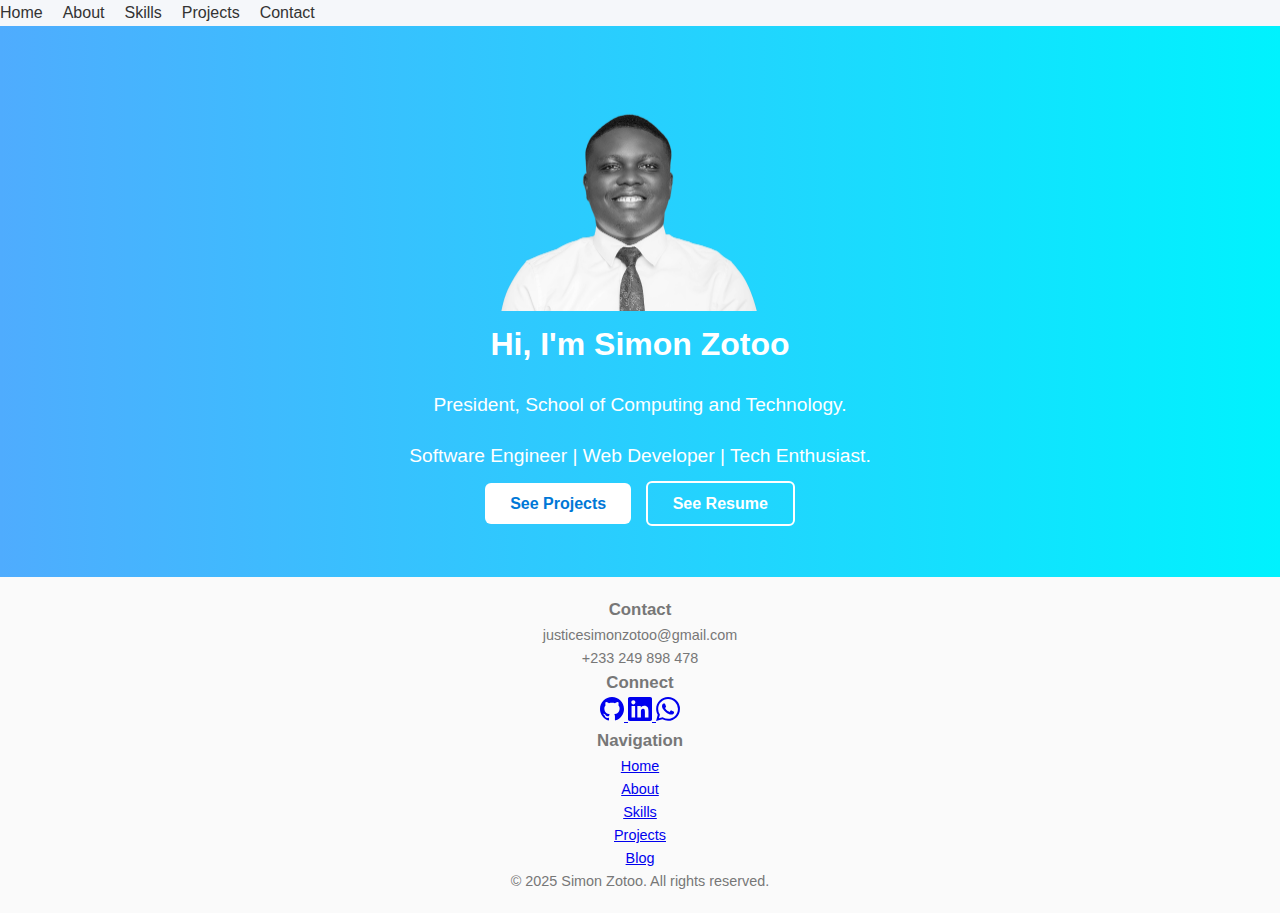
<file: index.html>
<!DOCTYPE html>
<html lang="en">
<head><!DOCTYPE html>
<html lang="en">
<head>
  <meta charset="UTF-8" />
  <meta name="viewport" content="width=device-width, initial-scale=1.0" />

  <!-- SEO TITLE -->
  <title>Justice Simon Zotoo | Software Engineer & Web Developer</title>

  <!-- SEO DESCRIPTION -->
  <meta
    name="description"
    content="Official portfolio of Justice Simon Zotoo — Software Engineer, Web Developer, and SCOTSA President. Explore projects, skills, experience, and contact information."
  />

  <!-- SEO KEYWORDS -->
  <meta
    name="keywords"
    content="Justice Simon Zotoo, Simon Zotoo, Justice Zotoo, Jaykeys, Ghana developer, SCOTSA, Software Engineer Ghana, Web Developer Ghana, Portfolio, WIUC"
  />

  <!-- AUTHOR -->
  <meta name="author" content="Justice Simon Zotoo" />

  <!-- OPEN GRAPH (For Facebook, LinkedIn, WhatsApp Preview) -->
  <meta property="og:title" content="Justice Simon Zotoo | Software Engineer & Web Developer" />
  <meta property="og:description" content="Explore my portfolio, projects, and tech journey." />
  <meta property="og:image" content="https://justicesimonzotoo.com/assets/images/Image_BW.png" />
  <meta property="og:url" content="https://justicesimonzotoo.com" />
  <meta property="og:type" content="website" />

  <!-- TWITTER CARD -->
  <meta name="twitter:card" content="summary_large_image" />
  <meta name="twitter:title" content="Justice Simon Zotoo | Software Engineer & Web Developer" />
  <meta name="twitter:description" content="Explore my portfolio, projects, and tech journey." />
  <meta name="twitter:image" content="https://justicesimonzotoo.com/assets/images/Image_BW.png" />

  <!-- FONTS & STYLES -->
  <link rel="preconnect" href="https://fonts.googleapis.com">
  <link rel="preconnect" href="https://fonts.gstatic.com" crossorigin>
  <link href="https://fonts.googleapis.com/css2?family=Rubik:wght@400;500;600&display=swap" rel="stylesheet">
  <link rel="stylesheet" href="style.css" />
</head>

</head>
<body>

<nav>
  <div class="nav-toggle">
    <span></span>
    <span></span>
    <span></span>
  </div>
  <ul class="nav-menu">
    <li><a href="index.html">Home</a></li>
    <li><a href="about.html">About</a></li>
    <li><a href="skills.html">Skills</a></li>
    <li><a href="projects.html">Projects</a></li>
    <li><a href="contact.html">Contact</a></li>
    
  </ul>
</nav>

<main>
  <section class="hero">
    <div class="hero-left">
      <img src="assets/images/Image_BW.png" alt="Simon Zotoo">
    </div>
    <div class="hero-right">
      <h1>Hi, I'm Simon Zotoo</h1>      <p>
      <p> President, School of Computing and Technology.</p>
      <p>Software Engineer | Web Developer | Tech Enthusiast.</p>

      </p>
      <a href="projects.html" class="btn">See Projects</a>
      <a href="assets/Simon_Zotoo_Resume.pdf" class="btn alt" target="_blank">See Resume</a>
    </div>
  </section>
</main>

<footer>
  <div class="footer-content">
    <div class="footer-section">
      <h3>Contact</h3>
      <p>justicesimonzotoo@gmail.com</p>
      <p>+233 249 898 478</p>
    </div>
    <div class="footer-section">
      <h3>Connect</h3>
      <div class="social-links">
        <a href="https://github.com/Simonzotoo" target="_blank" aria-label="GitHub">
          <svg width="24" height="24" viewBox="0 0 24 24" fill="currentColor"><path d="M12 0C5.37 0 0 5.37 0 12c0 5.3 3.438 9.8 8.205 11.385.6.113.82-.258.82-.577 0-.285-.01-1.04-.015-2.04-3.338.724-4.042-1.61-4.042-1.61-.546-1.385-1.335-1.755-1.335-1.755-1.087-.744.084-.729.084-.729 1.205.084 1.838 1.236 1.838 1.236 1.07 1.835 2.809 1.305 3.495.998.108-.776.417-1.305.76-1.605-2.665-.3-5.466-1.332-5.466-5.93 0-1.31.465-2.38 1.235-3.22-.135-.303-.54-1.523.105-3.176 0 0 1.005-.322 3.3 1.23.96-.267 1.98-.399 3-.405 1.02.006 2.04.138 3 .405 2.28-1.552 3.285-1.23 3.285-1.23.645 1.653.24 2.873.12 3.176.765.84 1.23 1.91 1.23 3.22 0 4.61-2.805 5.625-5.475 5.92.42.36.81 1.096.81 2.22 0 1.605-.015 2.896-.015 3.286 0 .315.21.69.825.57C20.565 21.795 24 17.295 24 12c0-6.63-5.37-12-12-12"/></svg>
        </a>
        <a href="https://linkedin.com/in/simon-zotoo-45547a29a" target="_blank" aria-label="LinkedIn">
          <svg width="24" height="24" viewBox="0 0 24 24" fill="currentColor"><path d="M20.447 20.452h-3.554v-5.569c0-1.328-.027-3.037-1.852-3.037-1.853 0-2.136 1.445-2.136 2.939v5.667H9.351V9h3.414v1.561h.046c.477-.9 1.637-1.85 3.37-1.85 3.601 0 4.267 2.37 4.267 5.455v6.286zM5.337 7.433c-1.144 0-2.063-.926-2.063-2.065 0-1.138.92-2.063 2.063-2.063 1.14 0 2.064.925 2.064 2.063 0 1.139-.925 2.065-2.064 2.065zm1.782 13.019H3.555V9h3.564v11.452zM22.225 0H1.771C.792 0 0 .774 0 1.729v20.542C0 23.227.792 24 1.771 24h20.451C23.2 24 24 23.227 24 22.271V1.729C24 .774 23.2 0 22.222 0h.003z"/></svg>
        </a>
        <a href="https://wa.me/233249898478" target="_blank" aria-label="WhatsApp">
          <svg width="24" height="24" viewBox="0 0 24 24" fill="currentColor"><path d="M17.472 14.382c-.297-.149-1.758-.867-2.03-.967-.273-.099-.471-.148-.67.15-.197.297-.767.966-.94 1.164-.173.199-.347.223-.644.075-.297-.15-1.255-.463-2.39-1.475-.883-.788-1.48-1.761-1.653-2.059-.173-.297-.018-.458.13-.606.134-.133.298-.347.446-.52.149-.174.198-.298.298-.497.099-.198.05-.371-.025-.52-.075-.149-.669-1.612-.916-2.207-.242-.579-.487-.5-.669-.51-.173-.008-.371-.01-.57-.01-.198 0-.52.074-.792.372-.272.297-1.04 1.016-1.04 2.479 0 1.462 1.065 2.875 1.213 3.074.149.198 2.096 3.2 5.077 4.487.709.306 1.262.489 1.694.625.712.227 1.36.195 1.871.118.571-.085 1.758-.719 2.006-1.413.248-.694.248-1.289.173-1.413-.074-.124-.272-.198-.57-.347m-5.421 7.403h-.004a9.87 9.87 0 01-5.031-1.378l-.361-.214-3.741.982.998-3.648-.235-.374a9.86 9.86 0 01-1.51-5.26c.001-5.45 4.436-9.884 9.888-9.884 2.64 0 5.122 1.03 6.988 2.898a9.825 9.825 0 012.893 6.994c-.003 5.45-4.437 9.884-9.885 9.884m8.413-18.297A11.815 11.815 0 0012.05 0C5.495 0 .16 5.335.157 11.892c0 2.096.547 4.142 1.588 5.945L.057 24l6.305-1.654a11.882 11.882 0 005.683 1.448h.005c6.554 0 11.89-5.335 11.893-11.893a11.821 11.821 0 00-3.48-8.413z"/></svg>
        </a>
      </div>
    </div>
    <div class="footer-section">
      <h3>Navigation</h3>
      <ul class="footer-nav">
        <li><a href="index.html">Home</a></li>
        <li><a href="about.html">About</a></li>
        <li><a href="skills.html">Skills</a></li>
        <li><a href="projects.html">Projects</a></li>
        <li><a href="blog.html">Blog</a></li>
      </ul>
    </div>
  </div>
  <div class="copyright">
    <p>&copy; 2025 Simon Zotoo. All rights reserved.</p>
  </div>
</footer>
<script src="script.js"></script>
</body>
</html>
</file>
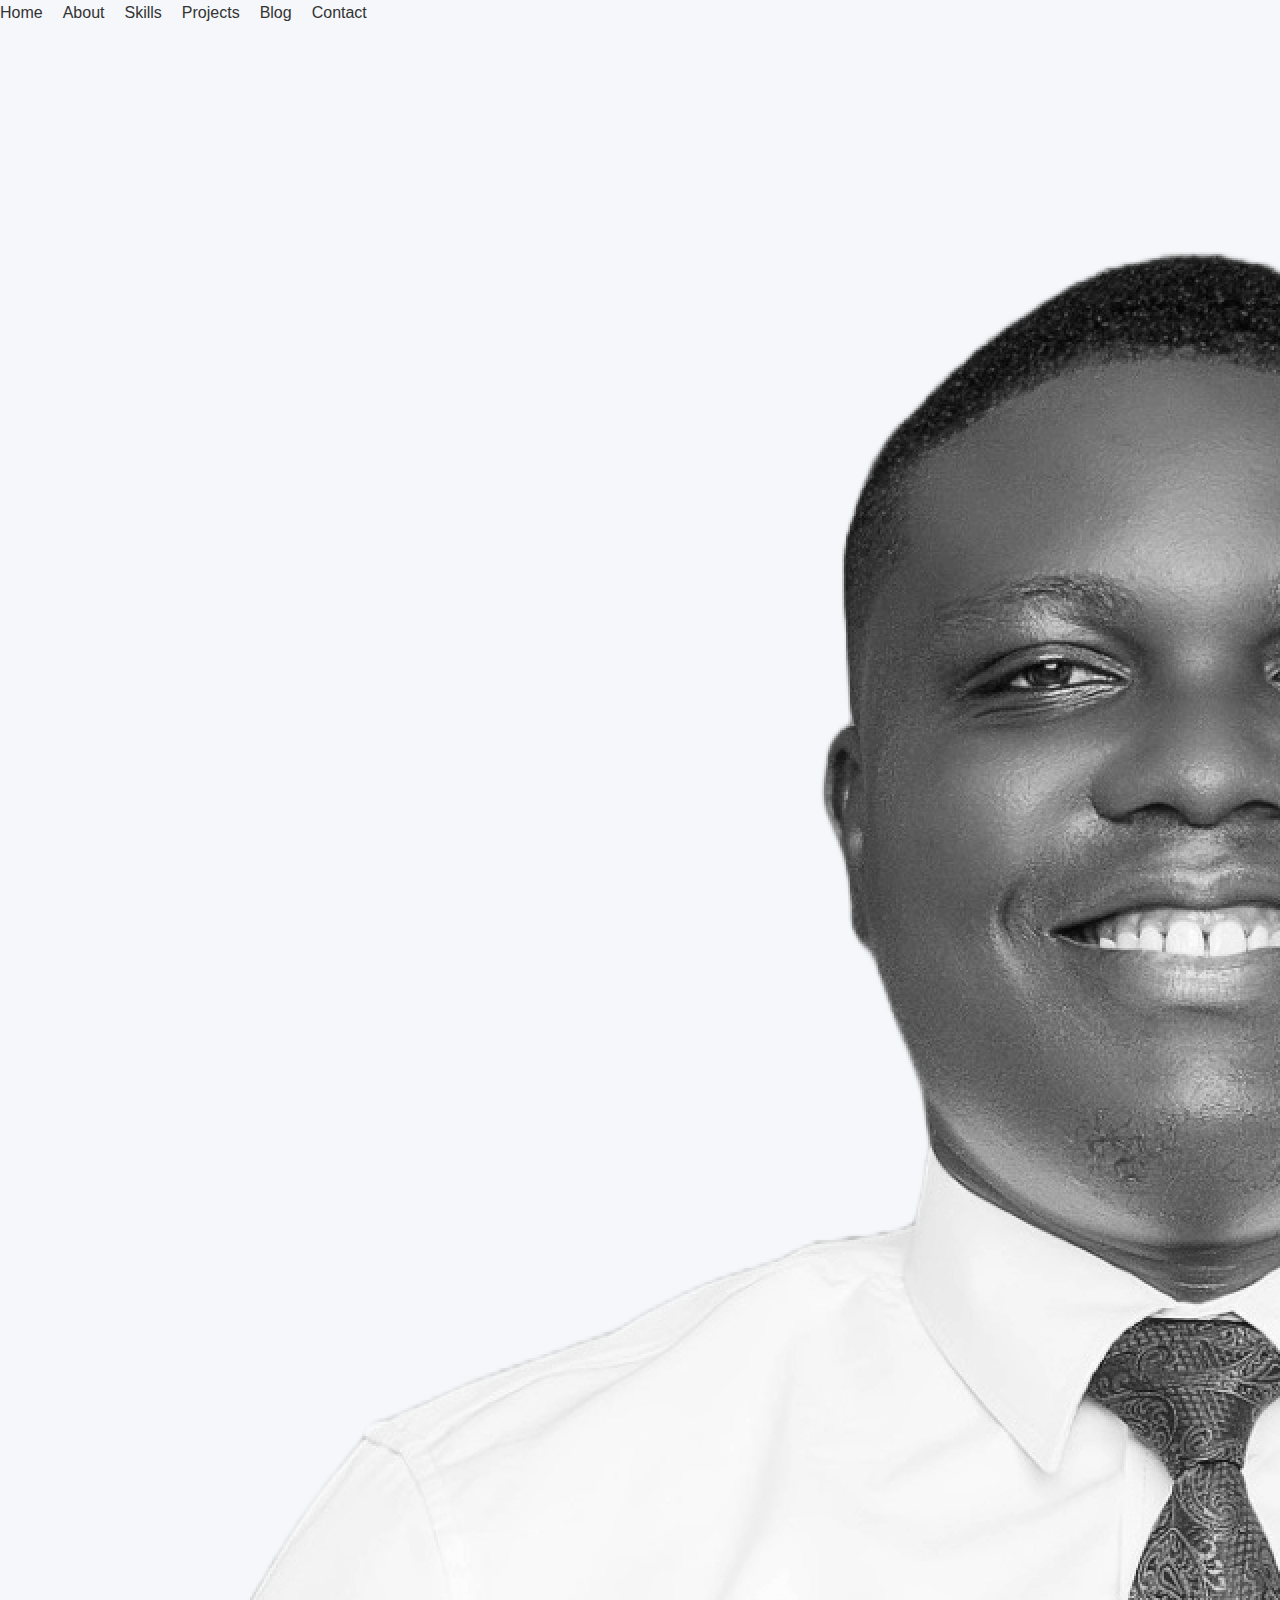
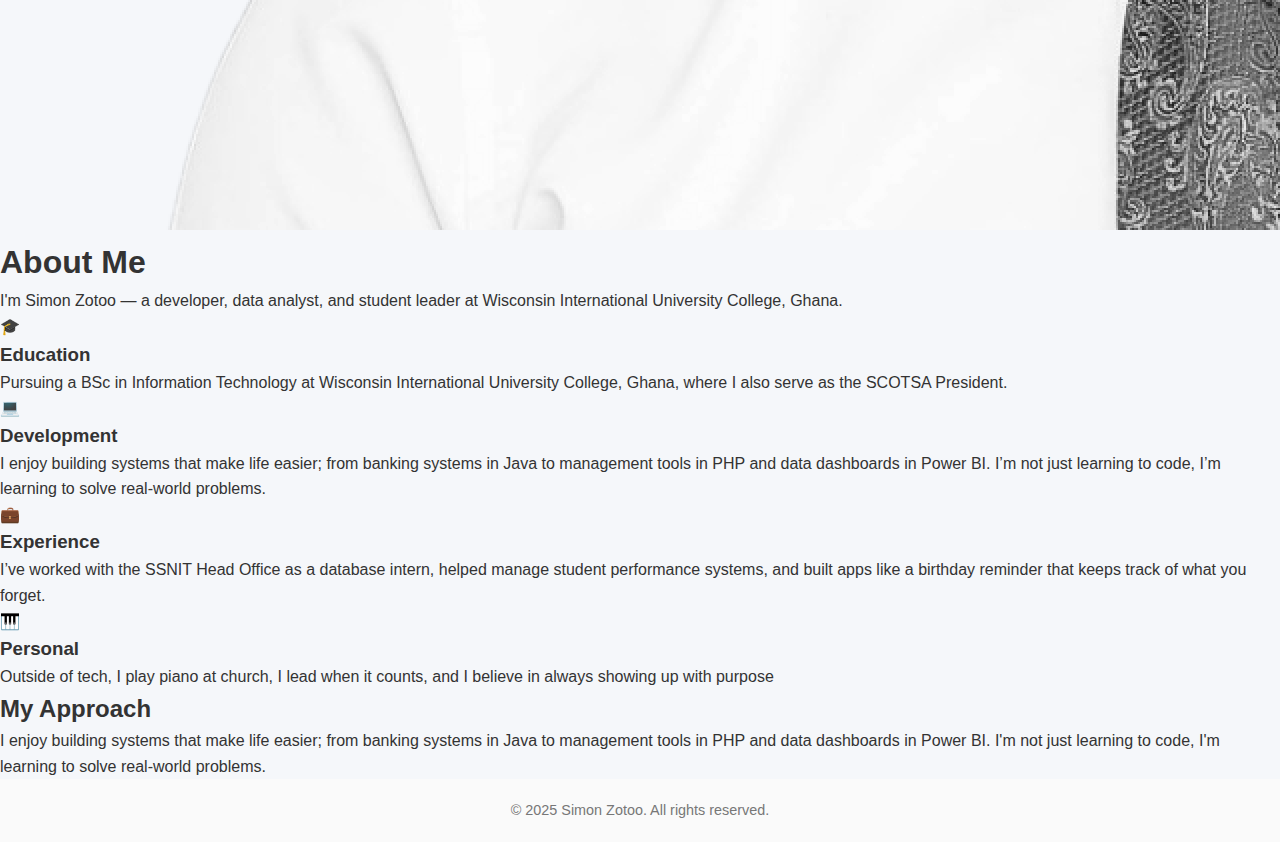
<file: about.html>
<!DOCTYPE html>
<html lang="en">
<head>
  <meta charset="UTF-8" />
  <meta name="viewport" content="width=device-width, initial-scale=1.0" />  
  <title>About</title>
  <link rel="preconnect" href="https://fonts.googleapis.com">
  <link rel="preconnect" href="https://fonts.gstatic.com" crossorigin>
  <link href="https://fonts.googleapis.com/css2?family=Rubik:wght@400;500;600&display=swap" rel="stylesheet">
  <link rel="stylesheet" href="style.css" />
</head>
<body>

<nav>
  <div class="nav-toggle">
    <span></span>
    <span></span>
    <span></span>
  </div>
  <ul class="nav-menu">
    <li><a href="index.html">Home</a></li>
    <li><a href="about.html">About</a></li>
    <li><a href="skills.html">Skills</a></li>
    <li><a href="projects.html">Projects</a></li>
    <li><a href="blog.html">Blog</a></li>
    <li><a href="contact.html">Contact</a></li>
  </ul>
</nav>

<main class="about-main">
    <div class="about-container">
      <div class="about-hero">
        <div class="about-image-wrapper">
          <img src="assets/images/Image_BW.png" alt="Simon Zotoo">
        </div>
        <div class="about-intro">
          <h1>About Me</h1>
          <p class="lead-text">I'm Simon Zotoo — a developer, data analyst, and student leader at Wisconsin International University College, Ghana.</p>
        </div>
      </div>

      <div class="info-cards">
        <div class="info-card education">
          <div class="card-icon">🎓</div>
          <h3>Education</h3>
          <p>Pursuing a BSc in Information Technology at Wisconsin International University College, Ghana, where I also serve as the SCOTSA President.</p>
        </div>

        <div class="info-card development">
          <div class="card-icon">💻</div>
          <h3>Development</h3>
          <p>I enjoy building systems that make life easier; from banking systems in Java to management tools in PHP and data dashboards in Power BI. I’m not just learning to code, I’m learning to solve real-world problems.</p>
        </div>

        <div class="info-card experience">
          <div class="card-icon">💼</div>
          <h3>Experience</h3>
          <p>I’ve worked with the SSNIT Head Office as a database intern, helped manage student performance systems, and built apps like a birthday reminder that keeps track of what you forget.</p>
        </div>

        <div class="info-card personal">
          <div class="card-icon">🎹</div>
          <h3>Personal</h3>
          <p>Outside of tech, I play piano at church, I lead when it counts, and I believe in always showing up with purpose</p>
        </div>
      </div>

      <div class="about-details">
        <div class="detail-section">
          <h2>My Approach</h2>
          <p>I enjoy building systems that make life easier; from banking systems in Java to management tools in PHP and data dashboards in Power BI. I'm not just learning to code, I'm learning to solve real-world problems.</p>
        </div>
      </div>
    </div>
  </main>

<footer>
  <p>&copy; 2025 Simon Zotoo. All rights reserved.</p>
</footer>

  <script defer>
document.addEventListener('DOMContentLoaded', function() {
  const navToggle = document.querySelector('.nav-toggle');
  const navMenu = document.querySelector('.nav-menu');

  function toggleMenu() {
    navToggle.classList.toggle('active');
    navMenu.classList.toggle('active');
  }

  navToggle.addEventListener('click', toggleMenu);

  // Close menu when clicking a link
  document.querySelectorAll('.nav-menu a').forEach(link => {
    link.addEventListener('click', toggleMenu);
  });

  // Close when clicking outside
  document.addEventListener('click', function(e) {
    if (!navToggle.contains(e.target) && !navMenu.contains(e.target)) {
      navToggle.classList.remove('active');
      navMenu.classList.remove('active');
    }
  });

  // Close when pressing Escape
  document.addEventListener('keydown', function(e) {
    if (e.key === 'Escape') {
      navToggle.classList.remove('active');
      navMenu.classList.remove('active');
    }
  });
});
</script>

</body>
</html>
</file>
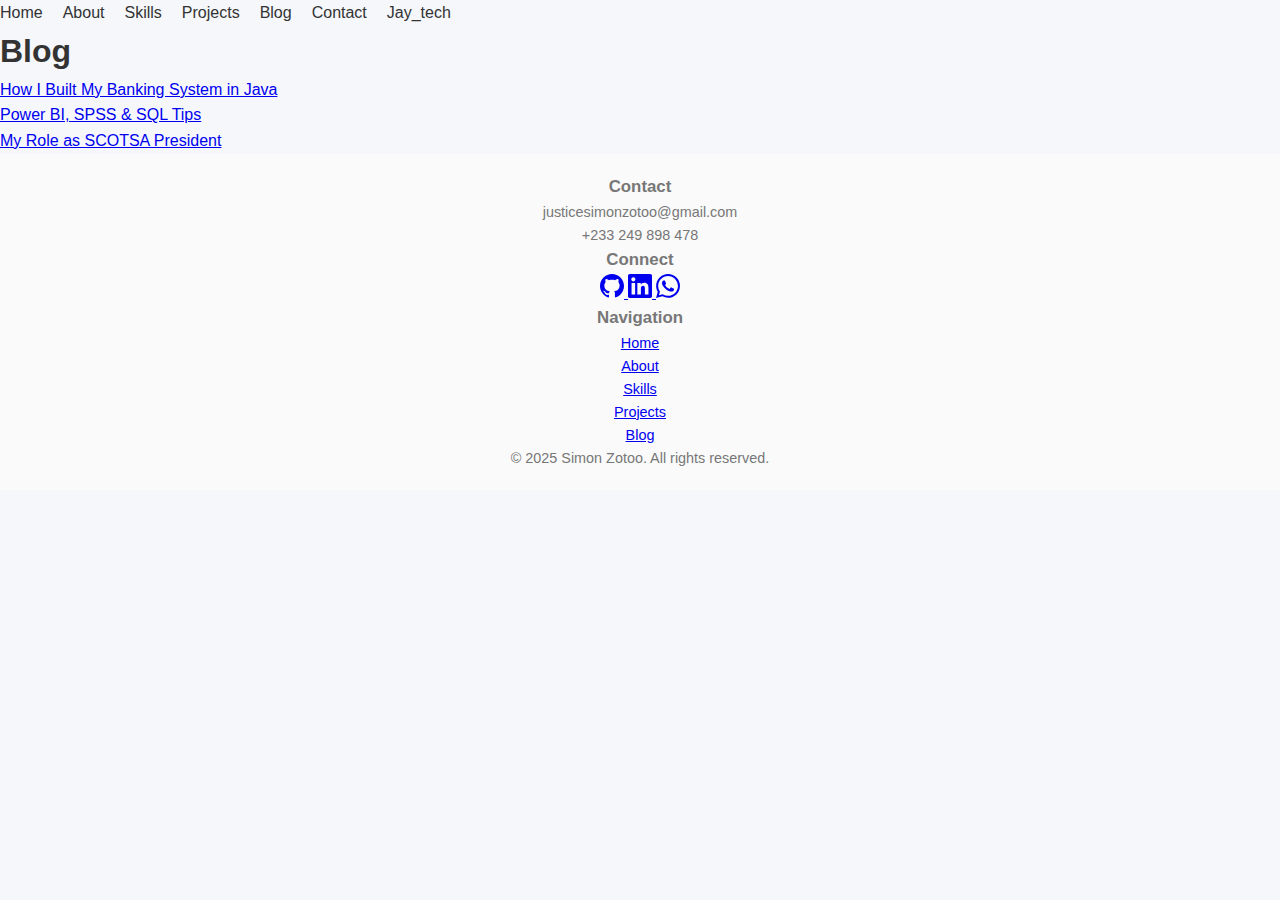
<file: blog.html>
<!DOCTYPE html>
<html lang="en">
<head>
  <meta charset="UTF-8" />
  <meta name="viewport" content="width=device-width, initial-scale=1.0" />
  <title>Blog</title>
  <link rel="preconnect" href="https://fonts.googleapis.com">
  <link rel="preconnect" href="https://fonts.gstatic.com" crossorigin>
  <link href="https://fonts.googleapis.com/css2?family=Rubik:wght@400;500;600&display=swap" rel="stylesheet">
  <link rel="stylesheet" href="style.css" />
</head>
<body>
  
<nav>
  <div class="nav-toggle">
    <span></span>
    <span></span>
    <span></span>
  </div>
  <ul class="nav-menu">
    <li><a href="index.html">Home</a></li>
    <li><a href="about.html">About</a></li>
    <li><a href="skills.html">Skills</a></li>
    <li><a href="projects.html">Projects</a></li>
    <li><a href="blog.html">Blog</a></li>
    <li><a href="contact.html">Contact</a></li>
    <li><a href="jaytech.html">Jay_tech</a></li>
  </ul>
</nav>

  <main>
    <h1>Blog</h1>
    <ul>
      <li><a href="blog/java-banking.html">How I Built My Banking System in Java</a></li>
      <li><a href="blog/data-analytics-powerbi-spss-sql.html">Power BI, SPSS & SQL Tips</a></li>
      <li><a href="blog/scotsa-leadership.html">My Role as SCOTSA President</a></li>
    </ul>
    </main>
  
<footer>
  <div class="footer-content">
    <div class="footer-section">
      <h3>Contact</h3>
      <p>justicesimonzotoo@gmail.com</p>
      <p>+233 249 898 478</p>
    </div>
    <div class="footer-section">
      <h3>Connect</h3>
      <div class="social-links">
        <a href="https://github.com/Simonzotoo" target="_blank" aria-label="GitHub">
          <svg width="24" height="24" viewBox="0 0 24 24" fill="currentColor"><path d="M12 0C5.37 0 0 5.37 0 12c0 5.3 3.438 9.8 8.205 11.385.6.113.82-.258.82-.577 0-.285-.01-1.04-.015-2.04-3.338.724-4.042-1.61-4.042-1.61-.546-1.385-1.335-1.755-1.335-1.755-1.087-.744.084-.729.084-.729 1.205.084 1.838 1.236 1.838 1.236 1.07 1.835 2.809 1.305 3.495.998.108-.776.417-1.305.76-1.605-2.665-.3-5.466-1.332-5.466-5.93 0-1.31.465-2.38 1.235-3.22-.135-.303-.54-1.523.105-3.176 0 0 1.005-.322 3.3 1.23.96-.267 1.98-.399 3-.405 1.02.006 2.04.138 3 .405 2.28-1.552 3.285-1.23 3.285-1.23.645 1.653.24 2.873.12 3.176.765.84 1.23 1.91 1.23 3.22 0 4.61-2.805 5.625-5.475 5.92.42.36.81 1.096.81 2.22 0 1.605-.015 2.896-.015 3.286 0 .315.21.69.825.57C20.565 21.795 24 17.295 24 12c0-6.63-5.37-12-12-12"/></svg>
        </a>
        <a href="https://linkedin.com/in/simon-zotoo-45547a29a" target="_blank" aria-label="LinkedIn">
          <svg width="24" height="24" viewBox="0 0 24 24" fill="currentColor"><path d="M20.447 20.452h-3.554v-5.569c0-1.328-.027-3.037-1.852-3.037-1.853 0-2.136 1.445-2.136 2.939v5.667H9.351V9h3.414v1.561h.046c.477-.9 1.637-1.85 3.37-1.85 3.601 0 4.267 2.37 4.267 5.455v6.286zM5.337 7.433c-1.144 0-2.063-.926-2.063-2.065 0-1.138.92-2.063 2.063-2.063 1.14 0 2.064.925 2.064 2.063 0 1.139-.925 2.065-2.064 2.065zm1.782 13.019H3.555V9h3.564v11.452zM22.225 0H1.771C.792 0 0 .774 0 1.729v20.542C0 23.227.792 24 1.771 24h20.451C23.2 24 24 23.227 24 22.271V1.729C24 .774 23.2 0 22.222 0h.003z"/></svg>
        </a>
        <a href="https://wa.me/233249898478" target="_blank" aria-label="WhatsApp">
          <svg width="24" height="24" viewBox="0 0 24 24" fill="currentColor"><path d="M17.472 14.382c-.297-.149-1.758-.867-2.03-.967-.273-.099-.471-.148-.67.15-.197.297-.767.966-.94 1.164-.173.199-.347.223-.644.075-.297-.15-1.255-.463-2.39-1.475-.883-.788-1.48-1.761-1.653-2.059-.173-.297-.018-.458.13-.606.134-.133.298-.347.446-.52.149-.174.198-.298.298-.497.099-.198.05-.371-.025-.52-.075-.149-.669-1.612-.916-2.207-.242-.579-.487-.5-.669-.51-.173-.008-.371-.01-.57-.01-.198 0-.52.074-.792.372-.272.297-1.04 1.016-1.04 2.479 0 1.462 1.065 2.875 1.213 3.074.149.198 2.096 3.2 5.077 4.487.709.306 1.262.489 1.694.625.712.227 1.36.195 1.871.118.571-.085 1.758-.719 2.006-1.413.248-.694.248-1.289.173-1.413-.074-.124-.272-.198-.57-.347m-5.421 7.403h-.004a9.87 9.87 0 01-5.031-1.378l-.361-.214-3.741.982.998-3.648-.235-.374a9.86 9.86 0 01-1.51-5.26c.001-5.45 4.436-9.884 9.888-9.884 2.64 0 5.122 1.03 6.988 2.898a9.825 9.825 0 012.893 6.994c-.003 5.45-4.437 9.884-9.885 9.884m8.413-18.297A11.815 11.815 0 0012.05 0C5.495 0 .16 5.335.157 11.892c0 2.096.547 4.142 1.588 5.945L.057 24l6.305-1.654a11.882 11.882 0 005.683 1.448h.005c6.554 0 11.89-5.335 11.893-11.893a11.821 11.821 0 00-3.48-8.413z"/></svg>
        </a>
      </div>
    </div>
    <div class="footer-section">
      <h3>Navigation</h3>
      <ul class="footer-nav">
        <li><a href="index.html">Home</a></li>
        <li><a href="about.html">About</a></li>
        <li><a href="skills.html">Skills</a></li>
        <li><a href="projects.html">Projects</a></li>
        <li><a href="blog.html">Blog</a></li>
      </ul>
    </div>
  </div>
  <div class="copyright">
    <p>&copy; 2025 Simon Zotoo. All rights reserved.</p>
  </div>
</footer>
<script src="script.js"></script>
</body>
</html>
</file>
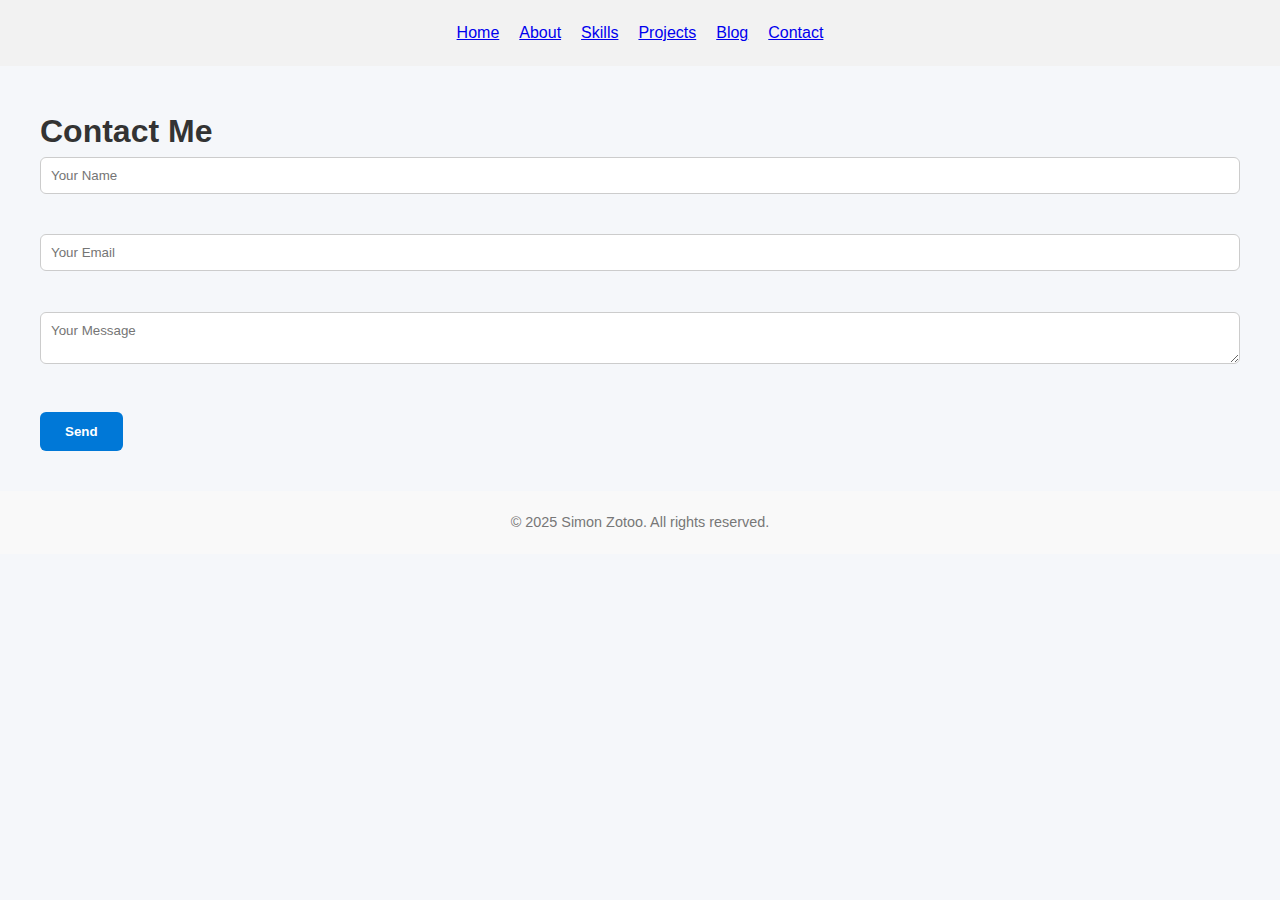
<file: contact.html>
<!DOCTYPE html>
<html lang="en">
<head>
  <meta charset="UTF-8" />
  <meta name="viewport" content="width=device-width, initial-scale=1.0" />
  <title>Contact</title>
  <link rel="stylesheet" href="style.css" />
</head>
<body>
  
<nav style="display:flex; justify-content:center; gap:20px; padding:20px; background:#f2f2f2;">
  <a href="index.html">Home</a>
  <a href="about.html">About</a>
  <a href="skills.html">Skills</a>
  <a href="projects.html">Projects</a>
  <a href="blog.html">Blog</a>
  <a href="contact.html">Contact</a>
</nav>

  <main style="padding: 40px;">
    <h1>Contact Me</h1>
    <form>
      <input type="text" placeholder="Your Name" required><br><br>
      <input type="email" placeholder="Your Email" required><br><br>
      <textarea placeholder="Your Message" required></textarea><br><br>
      <button type="submit">Send</button>
    </form>
    </main>
  
<footer style="text-align:center; padding:20px; background:#f9f9f9; font-size:0.9em;">
  <p>&copy; 2025 Simon Zotoo. All rights reserved.</p>
</footer>

</body>
</html>
</file>
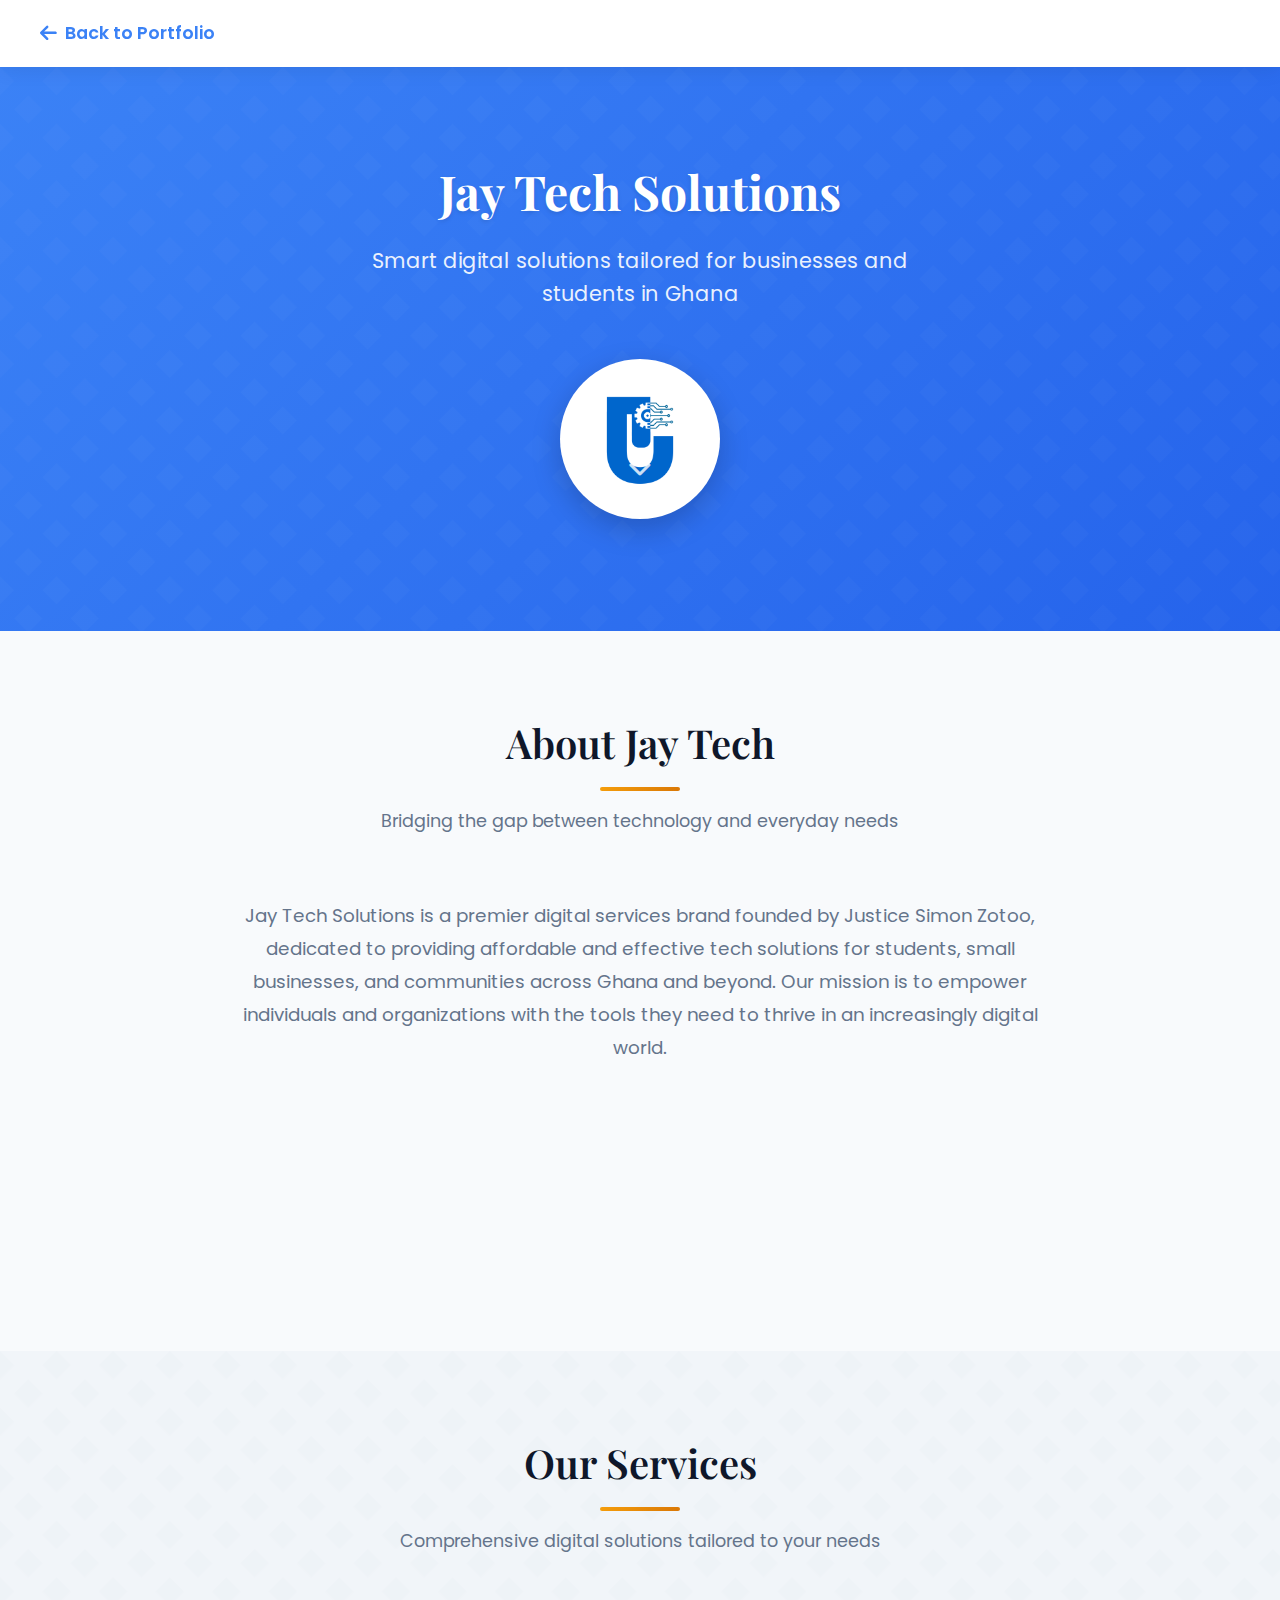
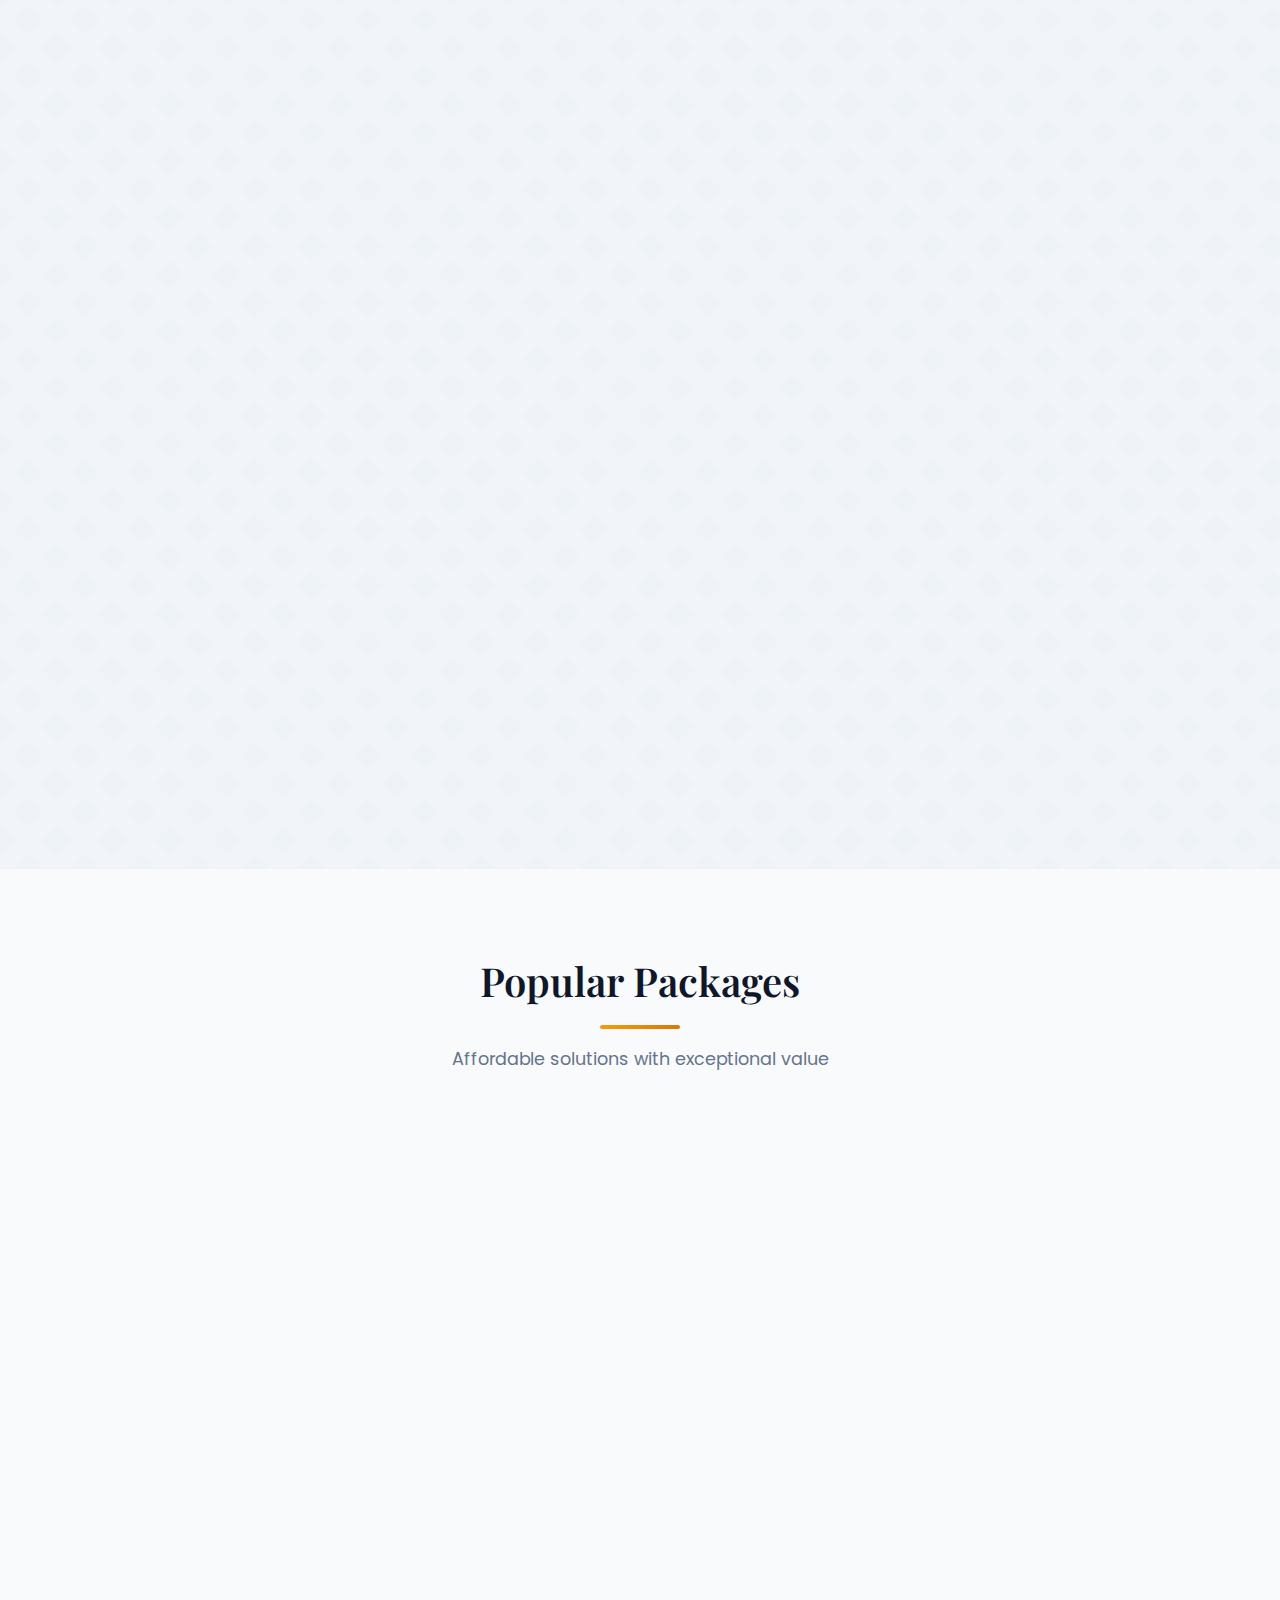
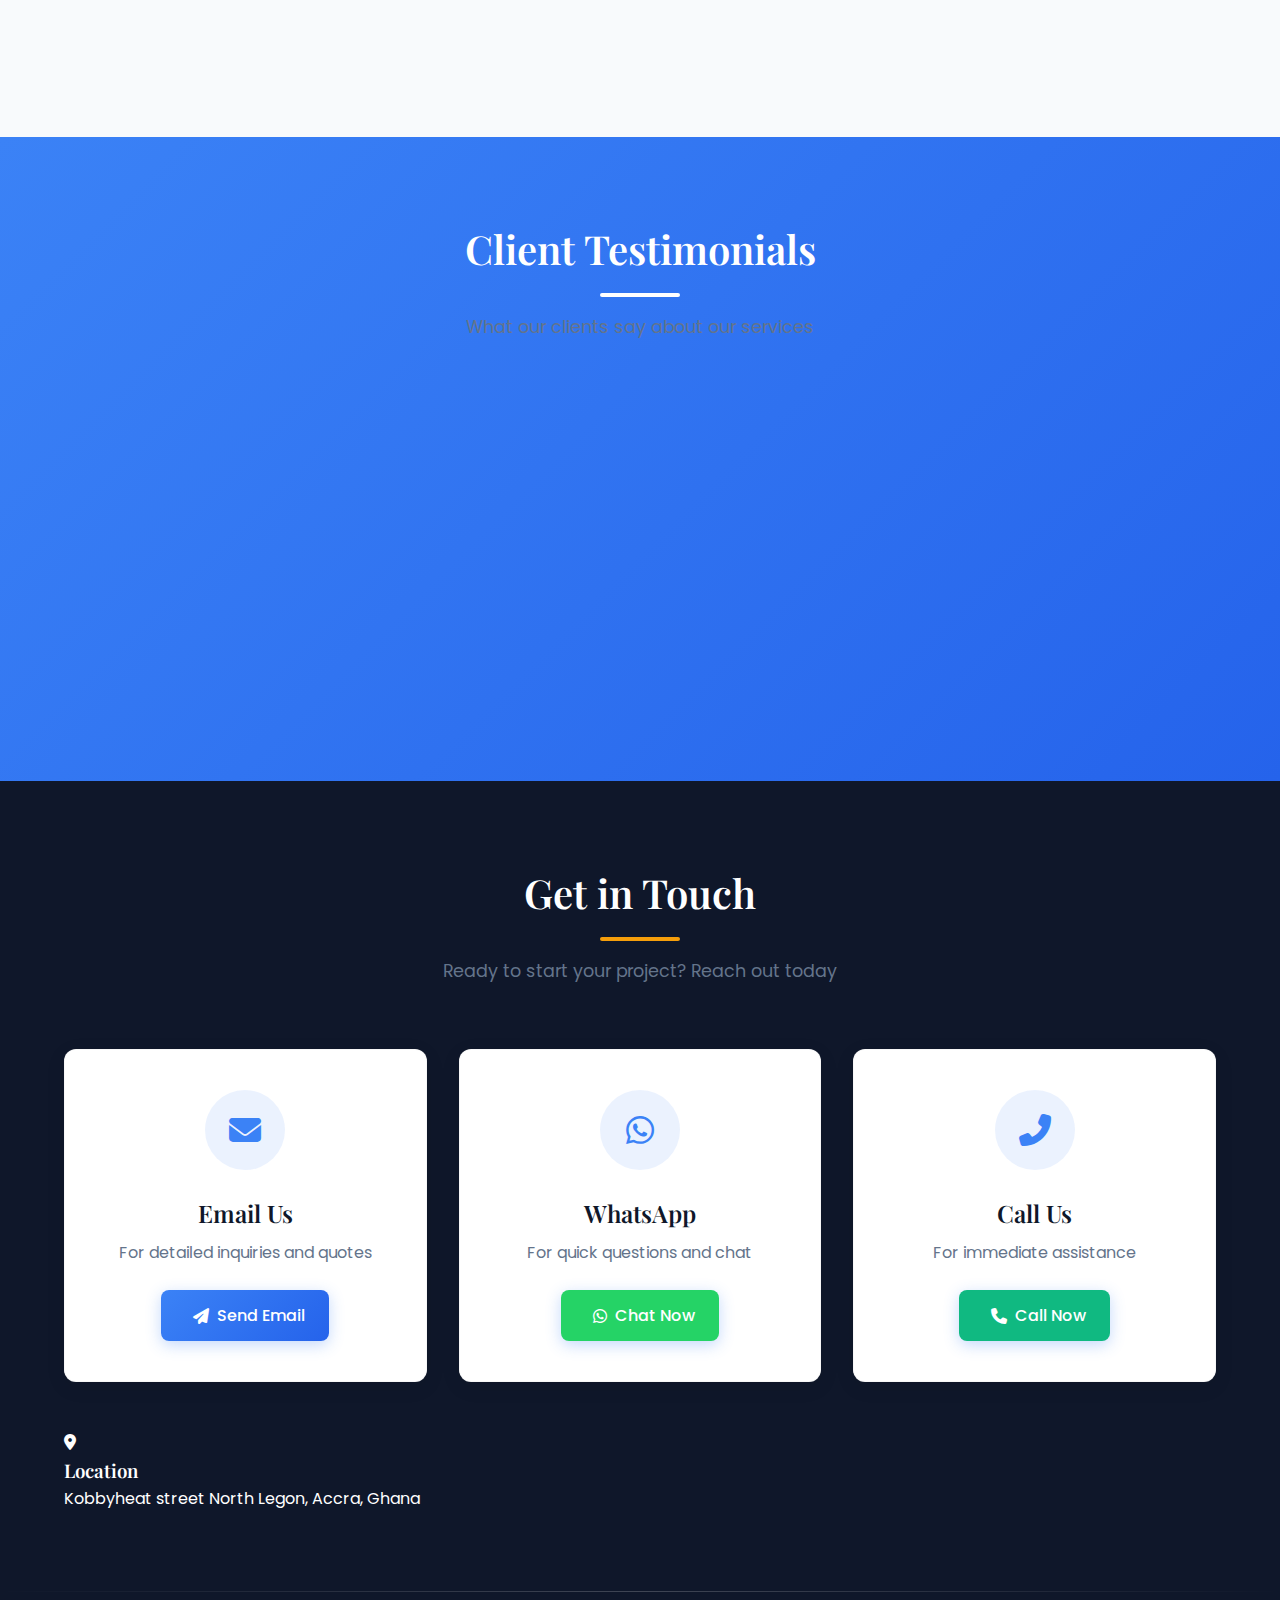
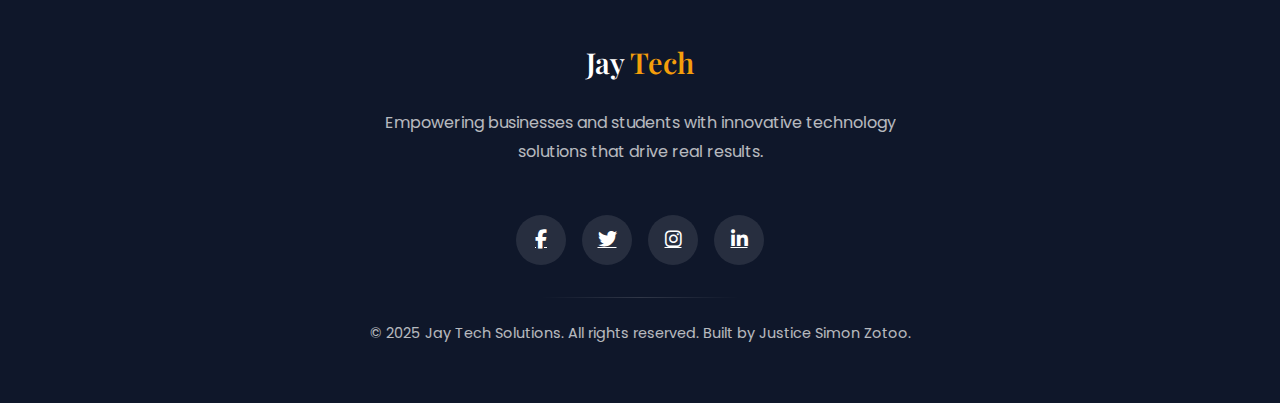
<file: jaytech.html>
<!DOCTYPE html>
<html lang="en">
<head>
  <meta charset="UTF-8" />
  <meta name="viewport" content="width=device-width, initial-scale=1.0" />
  <meta name="description" content="Jay Tech Solutions - Smart digital solutions for businesses and students in Ghana">
  <title>Jay Tech Solutions | Digital Services in Ghana</title>
  <link rel="preconnect" href="https://fonts.googleapis.com">
  <link rel="preconnect" href="https://fonts.gstatic.com" crossorigin>
  <link href="https://fonts.googleapis.com/css2?family=Poppins:wght@300;400;500;600;700&family=Playfair+Display:wght@400;500;600&display=swap" rel="stylesheet">
  <link rel="stylesheet" href="https://cdnjs.cloudflare.com/ajax/libs/font-awesome/6.4.0/css/all.min.css">
  <style>
    :root {
      --primary: #3b82f6;
      --primary-dark: #2563eb;
      --primary-light: #93c5fd;
      --secondary: #f59e0b;
      --secondary-dark: #d97706;
      --dark: #1e293b;
      --darker: #0f172a;
      --light: #f8fafc;
      --lighter: #ffffff;
      --gray: #64748b;
      --success: #10b981;
      --gradient: linear-gradient(135deg, var(--primary), var(--primary-dark));
      --gradient-secondary: linear-gradient(135deg, var(--secondary), var(--secondary-dark));
    }
    
    * {
      margin: 0;
      padding: 0;
      box-sizing: border-box;
    }
    
    body {
      font-family: 'Poppins', sans-serif;
      line-height: 1.6;
      color: var(--dark);
      background-color: var(--light);
      overflow-x: hidden;
    }
    
    h1, h2, h3 {
      font-family: 'Playfair Display', serif;
      font-weight: 600;
    }
    
    .container {
      width: 100%;
      max-width: 1200px;
      margin: 0 auto;
      padding: 0 1.5rem;
    }
    
    /* Header */
    header {
      background-color: rgba(255, 255, 255, 0.95);
      box-shadow: 0 2px 20px rgba(0, 0, 0, 0.08);
      position: sticky;
      top: 0;
      z-index: 100;
      backdrop-filter: blur(10px);
      -webkit-backdrop-filter: blur(10px);
      transition: all 0.3s ease;
    }
    
    header.scrolled {
      box-shadow: 0 4px 30px rgba(0, 0, 0, 0.1);
    }
    
    .nav-container {
      display: flex;
      justify-content: space-between;
      align-items: center;
      padding: 1.2rem 0;
    }
    
    .logo {
      font-weight: 600;
      color: var(--primary);
      text-decoration: none;
      display: flex;
      align-items: center;
      gap: 0.5rem;
      font-size: 1.1rem;
      transition: all 0.3s ease;
    }
    
    .logo:hover {
      color: var(--primary-dark);
      transform: translateX(-3px);
    }
    
    .logo i {
      font-size: 1.2rem;
    }
    
    /* Hero Section */
    .hero {
      background: var(--gradient);
      color: white;
      padding: 6rem 0 4rem;
      text-align: center;
      position: relative;
      overflow: hidden;
    }
    
    .hero::before {
      content: '';
      position: absolute;
      top: 0;
      left: 0;
      width: 100%;
      height: 100%;
      background: url('[data-uri]');
      opacity: 0.6;
    }
    
    .hero-content {
      max-width: 800px;
      margin: 0 auto;
      position: relative;
      z-index: 2;
    }
    
    .hero h1 {
      font-size: 3rem;
      margin-bottom: 1.5rem;
      font-weight: 700;
      line-height: 1.2;
      text-shadow: 0 2px 4px rgba(0, 0, 0, 0.1);
      animation: fadeInUp 0.8s ease;
    }
    
    .hero p {
      font-size: 1.3rem;
      margin-bottom: 2.5rem;
      opacity: 0.9;
      max-width: 600px;
      margin-left: auto;
      margin-right: auto;
      animation: fadeInUp 0.8s ease 0.2s both;
    }
    
    .logo-placeholder {
      background-color: white;
      width: 160px;
      height: 160px;
      margin: 3rem auto;
      border-radius: 50%;
      display: flex;
      align-items: center;
      justify-content: center;
      box-shadow: 0 10px 30px rgba(0, 0, 0, 0.2);
      border: 5px solid rgba(255, 255, 255, 0.2);
      animation: pulse 4s infinite alternate, fadeIn 1s ease 0.4s both;
      transition: all 0.3s ease;
    }
    
    .logo-placeholder:hover {
      transform: scale(1.05);
      box-shadow: 0 15px 40px rgba(0, 0, 0, 0.3);
    }
    
    .logo-placeholder img {
      max-width: 100px;
      transition: all 0.3s ease;
    }
    
    .scroll-indicator {
      position: absolute;
      bottom: 30px;
      left: 50%;
      transform: translateX(-50%);
      animation: bounce 2s infinite;
      color: white;
      font-size: 1.5rem;
      opacity: 0.8;
    }
    
    /* Sections */
    .section {
      padding: 5rem 0;
      position: relative;
    }
    
    .section-title {
      text-align: center;
      margin-bottom: 4rem;
      position: relative;
    }
    
    .section-title h2 {
      font-size: 2.5rem;
      font-weight: 600;
      color: var(--darker);
      display: inline-block;
      position: relative;
      padding-bottom: 1rem;
    }
    
    .section-title h2::after {
      content: '';
      position: absolute;
      bottom: 0;
      left: 50%;
      transform: translateX(-50%);
      width: 80px;
      height: 4px;
      background: var(--gradient-secondary);
      border-radius: 2px;
    }
    
    .section-title .subtitle {
      color: var(--gray);
      font-size: 1.1rem;
      max-width: 700px;
      margin: 1rem auto 0;
    }
    
    /* About Section */
    .about-content {
      max-width: 800px;
      margin: 0 auto;
      text-align: center;
      font-size: 1.15rem;
      color: var(--gray);
      line-height: 1.8;
    }
    
    .stats {
      display: flex;
      justify-content: center;
      flex-wrap: wrap;
      gap: 2rem;
      margin-top: 3rem;
    }
    
    .stat-item {
      background: white;
      padding: 2rem;
      border-radius: 10px;
      text-align: center;
      min-width: 180px;
      box-shadow: 0 5px 15px rgba(0, 0, 0, 0.05);
      transition: all 0.3s ease;
    }
    
    .stat-item:hover {
      transform: translateY(-5px);
      box-shadow: 0 10px 25px rgba(0, 0, 0, 0.1);
    }
    
    .stat-number {
      font-size: 2.5rem;
      font-weight: 700;
      color: var(--primary);
      margin-bottom: 0.5rem;
      font-family: 'Playfair Display', serif;
    }
    
    .stat-label {
      color: var(--gray);
      font-size: 0.9rem;
      text-transform: uppercase;
      letter-spacing: 1px;
    }
    
    /* Services Section */
    .services {
      background-color: #f1f5f9;
    }
    
    .services::before {
      content: '';
      position: absolute;
      top: 0;
      left: 0;
      width: 100%;
      height: 100%;
      background: url('[data-uri]');
      opacity: 0.3;
    }
    
    .services-grid {
      display: grid;
      grid-template-columns: repeat(auto-fit, minmax(300px, 1fr));
      gap: 2rem;
      position: relative;
      z-index: 2;
    }
    
    .service-card {
      background-color: white;
      border-radius: 12px;
      padding: 2.5rem 2rem;
      box-shadow: 0 5px 15px rgba(0, 0, 0, 0.05);
      transition: all 0.4s cubic-bezier(0.175, 0.885, 0.32, 1.1);
      position: relative;
      overflow: hidden;
      border: 1px solid rgba(0, 0, 0, 0.03);
    }
    
    .service-card::before {
      content: '';
      position: absolute;
      top: 0;
      left: 0;
      width: 4px;
      height: 0;
      background: var(--gradient);
      transition: all 0.4s cubic-bezier(0.175, 0.885, 0.32, 1.1);
    }
    
    .service-card:hover {
      transform: translateY(-10px) scale(1.02);
      box-shadow: 0 15px 30px rgba(0, 0, 0, 0.1);
    }
    
    .service-card:hover::before {
      height: 100%;
    }
    
    .service-icon {
      font-size: 2.8rem;
      margin-bottom: 1.5rem;
      color: var(--primary);
      transition: all 0.3s ease;
    }
    
    .service-card:hover .service-icon {
      transform: scale(1.1);
      color: var(--primary-dark);
    }
    
    .service-card h3 {
      font-size: 1.4rem;
      margin-bottom: 1rem;
      color: var(--darker);
      transition: all 0.3s ease;
    }
    
    .service-card p {
      color: var(--gray);
      margin-bottom: 1.5rem;
    }
    
    .service-link {
      display: inline-flex;
      align-items: center;
      color: var(--primary);
      font-weight: 500;
      text-decoration: none;
      transition: all 0.3s ease;
    }
    
    .service-link i {
      margin-left: 0.5rem;
      transition: transform 0.3s ease;
    }
    
    .service-card:hover .service-link {
      color: var(--primary-dark);
    }
    
    .service-card:hover .service-link i {
      transform: translateX(3px);
    }
    
    /* Packages Section */
    .packages-grid {
      display: grid;
      grid-template-columns: repeat(auto-fit, minmax(280px, 1fr));
      gap: 2.5rem;
    }
    
    .package-card {
      background-color: white;
      border-radius: 12px;
      padding: 2.5rem 2rem;
      border: 1px solid #e2e8f0;
      text-align: center;
      transition: all 0.4s cubic-bezier(0.175, 0.885, 0.32, 1.1);
      position: relative;
      overflow: hidden;
      box-shadow: 0 5px 15px rgba(0, 0, 0, 0.03);
    }
    
    .package-card.popular {
      border: 2px solid var(--secondary);
      transform: scale(1.02);
      box-shadow: 0 10px 25px rgba(245, 158, 11, 0.1);
    }
    
    .popular-badge {
      position: absolute;
      top: 0;
      right: 2rem;
      background: var(--gradient-secondary);
      color: white;
      padding: 0.3rem 1.5rem;
      font-size: 0.8rem;
      font-weight: 600;
      border-bottom-left-radius: 5px;
      border-bottom-right-radius: 5px;
      transform: translateY(-100%);
      transition: all 0.3s ease 0.1s;
    }
    
    .package-card.popular .popular-badge {
      transform: translateY(0);
    }
    
    .package-card:hover {
      border-color: var(--primary);
      box-shadow: 0 15px 30px rgba(59, 130, 246, 0.15);
      transform: translateY(-5px);
    }
    
    .package-card h3 {
      font-size: 1.5rem;
      color: var(--primary);
      margin-bottom: 1.5rem;
    }
    
    .package-price {
      font-size: 2.5rem;
      font-weight: 700;
      color: var(--darker);
      margin-bottom: 2rem;
      position: relative;
      display: inline-block;
    }
    
    .package-price::before {
      content: '';
      position: absolute;
      bottom: -10px;
      left: 50%;
      transform: translateX(-50%);
      width: 50px;
      height: 3px;
      background: var(--gradient-secondary);
      border-radius: 3px;
    }
    
    .package-features {
      list-style: none;
      margin-bottom: 2.5rem;
    }
    
    .package-features li {
      padding: 0.7rem 0;
      color: var(--gray);
      position: relative;
      padding-left: 1.5rem;
    }
    
    .package-features li::before {
      content: '\f00c';
      font-family: 'Font Awesome 6 Free';
      font-weight: 900;
      position: absolute;
      left: 0;
      color: var(--success);
    }
    
    .btn {
      display: inline-flex;
      align-items: center;
      justify-content: center;
      padding: 0.9rem 2rem;
      background: var(--gradient);
      color: white;
      border-radius: 8px;
      text-decoration: none;
      font-weight: 600;
      transition: all 0.3s ease;
      box-shadow: 0 4px 15px rgba(59, 130, 246, 0.3);
      border: none;
      cursor: pointer;
      position: relative;
      overflow: hidden;
    }
    
    .btn::after {
      content: '';
      position: absolute;
      top: 0;
      left: 0;
      width: 100%;
      height: 100%;
      background: linear-gradient(rgba(255, 255, 255, 0.2), rgba(255, 255, 255, 0));
      opacity: 0;
      transition: opacity 0.3s ease;
    }
    
    .btn:hover {
      transform: translateY(-3px);
      box-shadow: 0 8px 25px rgba(59, 130, 246, 0.4);
    }
    
    .btn:hover::after {
      opacity: 1;
    }
    
    .btn i {
      margin-left: 0.5rem;
      transition: transform 0.3s ease;
    }
    
    .btn:hover i {
      transform: translateX(3px);
    }
    
    .btn-secondary {
      background: var(--gradient-secondary);
      box-shadow: 0 4px 15px rgba(245, 158, 11, 0.3);
    }
    
    .btn-secondary:hover {
      box-shadow: 0 8px 25px rgba(245, 158, 11, 0.4);
    }
    
    /* Testimonials Section */
    .testimonials {
      background: var(--gradient);
      color: white;
    }
    
    .testimonials .section-title h2 {
      color: white;
    }
    
    .testimonials .section-title h2::after {
      background: white;
    }
    
    .testimonials-grid {
      display: grid;
      grid-template-columns: repeat(auto-fit, minmax(300px, 1fr));
      gap: 2rem;
    }
    
    .testimonial-card {
      background: rgba(255, 255, 255, 0.1);
      backdrop-filter: blur(10px);
      -webkit-backdrop-filter: blur(10px);
      border-radius: 12px;
      padding: 2rem;
      border: 1px solid rgba(255, 255, 255, 0.2);
      transition: all 0.3s ease;
    }
    
    .testimonial-card:hover {
      transform: translateY(-5px);
      background: rgba(255, 255, 255, 0.15);
    }
    
    .testimonial-content {
      font-style: italic;
      margin-bottom: 1.5rem;
      position: relative;
    }
    
    .testimonial-content::before,
    .testimonial-content::after {
      content: '"';
      font-size: 3rem;
      color: rgba(255, 255, 255, 0.2);
      position: absolute;
    }
    
    .testimonial-content::before {
      top: -1rem;
      left: -1rem;
    }
    
    .testimonial-content::after {
      bottom: -2rem;
      right: -1rem;
    }
    
    .testimonial-author {
      display: flex;
      align-items: center;
    }
    
    .author-avatar {
      width: 50px;
      height: 50px;
      border-radius: 50%;
      background-color: white;
      margin-right: 1rem;
      overflow: hidden;
    }
    
    .author-info h4 {
      font-weight: 600;
      margin-bottom: 0.2rem;
    }
    
    .author-info p {
      opacity: 0.8;
      font-size: 0.9rem;
    }
    
    /* Contact Section */
    .contact {
      background-color: var(--darker);
      color: white;
    }
    
    .contact .section-title h2 {
      color: white;
    }
    
    .contact .section-title h2::after {
      background: var(--secondary);
    }
    
    .contact-cards {
      display: grid;
      grid-template-columns: repeat(auto-fit, minmax(300px, 1fr));
      gap: 2rem;
      margin-top: 3rem;
    }
    
    .contact-card {
      background: white;
      border-radius: 12px;
      padding: 2.5rem;
      text-align: center;
      box-shadow: 0 5px 20px rgba(0, 0, 0, 0.08);
      transition: all 0.3s ease;
      border: 1px solid rgba(0, 0, 0, 0.03);
    }
    
    .contact-card:hover {
      transform: translateY(-10px);
      box-shadow: 0 15px 30px rgba(0, 0, 0, 0.1);
    }
    
    .card-icon {
      width: 80px;
      height: 80px;
      margin: 0 auto 1.5rem;
      display: flex;
      align-items: center;
      justify-content: center;
      background: rgba(59, 130, 246, 0.1);
      border-radius: 50%;
      font-size: 2rem;
      color: var(--primary);
    }
    
    .contact-card h3 {
      font-size: 1.5rem;
      margin-bottom: 0.5rem;
      color: var(--darker);
    }
    
    .contact-card p {
      color: var(--gray);
      margin-bottom: 1.5rem;
    }
    
    .btn-card {
      display: inline-flex;
      align-items: center;
      gap: 0.5rem;
      padding: 0.8rem 1.5rem;
      border-radius: 8px;
      font-weight: 500;
    }
    
    .whatsapp-btn {
      background: #25D366;
      color: white;
    }
    
    .whatsapp-btn:hover {
      background: #128C7E;
      transform: translateY(-3px);
    }
    
    .call-btn {
      background: var(--success);
      color: white;
    }
    
    .call-btn:hover {
      background: #0e9f6e;
      transform: translateY(-3px);
    }
    
    /* Footer */
    footer {
      background-color: var(--darker);
      color: white;
      padding: 3rem 0 1.5rem;
      text-align: center;
      position: relative;
    }
    
    footer::before {
      content: '';
      position: absolute;
      top: 0;
      left: 0;
      width: 100%;
      height: 1px;
      background: linear-gradient(to right, transparent, rgba(255, 255, 255, 0.2), transparent);
    }
    
    .footer-content {
      max-width: 600px;
      margin: 0 auto;
    }
    
    .footer-logo {
      font-family: 'Playfair Display', serif;
      font-size: 1.8rem;
      font-weight: 600;
      color: white;
      margin-bottom: 1.5rem;
      display: inline-block;
    }
    
    .footer-logo span {
      color: var(--secondary);
    }
    
    .footer-content p {
      opacity: 0.7;
      margin-bottom: 2rem;
      line-height: 1.8;
    }
    
    .social-links {
      display: flex;
      justify-content: center;
      gap: 1rem;
      margin-top: 3rem;
    }
    
    .social-link {
      width: 50px;
      height: 50px;
      border-radius: 50%;
      background: rgba(255, 255, 255, 0.1);
      color: white;
      display: flex;
      align-items: center;
      justify-content: center;
      font-size: 1.2rem;
      transition: all 0.3s ease;
    }
    
    .social-link:hover {
      background: var(--secondary);
      transform: translateY(-5px) scale(1.1);
    }
    
    .copyright {
      opacity: 0.5;
      font-size: 0.9rem;
      margin-top: 2rem;
      padding-top: 1.5rem;
      position: relative;
    }
    
    .copyright::before {
      content: '';
      position: absolute;
      top: 0;
      left: 50%;
      transform: translateX(-50%);
      width: 200px;
      height: 1px;
      background: linear-gradient(to right, transparent, rgba(255, 255, 255, 0.2), transparent);
    }
    
    /* Animations */
    @keyframes fadeInUp {
      from {
        opacity: 0;
        transform: translateY(20px);
      }
      to {
        opacity: 1;
        transform: translateY(0);
      }
    }
    
    @keyframes fadeIn {
      from {
        opacity: 0;
      }
      to {
        opacity: 1;
      }
    }
    
    @keyframes pulse {
      0% {
        box-shadow: 0 0 0 0 rgba(255, 255, 255, 0.4);
      }
      70% {
        box-shadow: 0 0 0 15px rgba(255, 255, 255, 0);
      }
      100% {
        box-shadow: 0 0 0 0 rgba(255, 255, 255, 0);
      }
    }
    
    @keyframes bounce {
      0%, 20%, 50%, 80%, 100% {
        transform: translateY(0) translateX(-50%);
      }
      40% {
        transform: translateY(-20px) translateX(-50%);
      }
      60% {
        transform: translateY(-10px) translateX(-50%);
      }
    }
    
    /* Responsive Adjustments */
    @media (max-width: 992px) {
      .hero h1 {
        font-size: 2.5rem;
      }
      
      .section {
        padding: 4rem 0;
      }
      
      .section-title h2 {
        font-size: 2.2rem;
      }
    }
    
    @media (max-width: 768px) {
      .hero {
        padding: 5rem 0 3rem;
      }
      
      .hero h1 {
        font-size: 2.2rem;
      }
      
      .hero p {
        font-size: 1.1rem;
      }
      
      .section-title h2 {
        font-size: 2rem;
      }
      
      .package-price {
        font-size: 2rem;
      }
      
      .contact-cards {
        grid-template-columns: 1fr;
      }
    }
    
    @media (max-width: 576px) {
      .hero h1 {
        font-size: 1.8rem;
      }
      
      .section {
        padding: 3rem 0;
      }
      
      .section-title h2 {
        font-size: 1.8rem;
      }
      
      .service-card, .package-card {
        padding: 1.5rem;
      }
    }
  </style>
</head>
<body>
  <!-- Header -->
  <header id="header">
    <div class="container nav-container">
      <a href="index.html" class="logo">
        <i class="fas fa-arrow-left"></i> Back to Portfolio
      </a>
    </div>
  </header>

  <!-- Hero Section -->
  <section class="hero">
    <div class="container hero-content">
      <h1>Jay Tech Solutions</h1>
      <p>Smart digital solutions tailored for businesses and students in Ghana</p>
      <div class="logo-placeholder">
        <img src="project_images\J-Tech Logo1.png" alt="Jay Tech Solutions Logo">
      </div>
      <div class="scroll-indicator">
        <i class="fas fa-chevron-down"></i>
      </div>
    </div>
  </section>

  <!-- About Section -->
  <section id="about" class="section">
    <div class="container">
      <div class="section-title">
        <h2>About Jay Tech</h2>
        <p class="subtitle">Bridging the gap between technology and everyday needs</p>
      </div>
      <div class="about-content">
        <p>Jay Tech Solutions is a premier digital services brand founded by Justice Simon Zotoo, dedicated to providing affordable and effective tech solutions for students, small businesses, and communities across Ghana and beyond. Our mission is to empower individuals and organizations with the tools they need to thrive in an increasingly digital world.</p>
      </div>
      
      <div class="stats">
        <div class="stat-item">
          <div class="stat-number">100+</div>
          <div class="stat-label">Projects Completed</div>
        </div>
        <div class="stat-item">
          <div class="stat-number">5+</div>
          <div class="stat-label">Years Experience</div>
        </div>
        <div class="stat-item">
          <div class="stat-number">98%</div>
          <div class="stat-label">Client Satisfaction</div>
        </div>
      </div>
    </div>
  </section>

  <!-- Services Section -->
  <section id="services" class="section services">
    <div class="container">
      <div class="section-title">
        <h2>Our Services</h2>
        <p class="subtitle">Comprehensive digital solutions tailored to your needs</p>
      </div>
      <div class="services-grid">
        <div class="service-card">
          <div class="service-icon">
            <i class="fas fa-laptop-code"></i>
          </div>
          <h3>Web & Mobile Development</h3>
          <p>Custom websites and mobile applications built with modern technologies to establish your digital presence.</p>
          <a href="#contact" class="service-link">Learn more <i class="fas fa-arrow-right"></i></a>
        </div>
        
        <div class="service-card">
          <div class="service-icon">
            <i class="fas fa-chart-bar"></i>
          </div>
          <h3>Data Dashboards</h3>
          <p>Interactive Excel and Power BI dashboards to visualize complex data and uncover business insights.</p>
          <a href="#contact" class="service-link">Learn more <i class="fas fa-arrow-right"></i></a>
        </div>
        
        <div class="service-card">
          <div class="service-icon">
            <i class="fas fa-graduation-cap"></i>
          </div>
          <h3>Tech Tutoring</h3>
          <p>Personalized training in SPSS, coding, Excel and other essential tech skills for career advancement.</p>
          <a href="#contact" class="service-link">Learn more <i class="fas fa-arrow-right"></i></a>
        </div>
        
        <div class="service-card">
          <div class="service-icon">
            <i class="fas fa-file-alt"></i>
          </div>
          <h3>CV & Portfolio Services</h3>
          <p>Professionally designed CVs and portfolio websites to showcase your skills and stand out.</p>
          <a href="#contact" class="service-link">Learn more <i class="fas fa-arrow-right"></i></a>
        </div>
        
        <div class="service-card">
          <div class="service-icon">
            <i class="fas fa-laptop"></i>
          </div>
          <h3>Laptop Sales</h3>
          <p>Quality, affordable laptops carefully sourced to meet your specific requirements and budget.</p>
          <a href="#contact" class="service-link">Learn more <i class="fas fa-arrow-right"></i></a>
        </div>
      </div>
    </div>
  </section>

  <!-- Packages Section -->
  <section id="packages" class="section">
    <div class="container">
      <div class="section-title">
        <h2>Popular Packages</h2>
        <p class="subtitle">Affordable solutions with exceptional value</p>
      </div>
      <div class="packages-grid">
        <div class="package-card popular">
          <div class="popular-badge">Most Popular</div>
          <h3>Starter Website</h3>
          <div class="package-price"></div>
          <ul class="package-features">
            <li>1-5 Responsive Pages</li>
            <li>Mobile Optimized</li>
            <li>Basic SEO Setup</li>
            <li>Contact Form</li>
            <li>1 Month Support</li>
          </ul>
          <a href="#contact" class="btn btn-secondary">Get Started <i class="fas fa-arrow-right"></i></a>
        </div>
        
        <div class="package-card">
          <h3>Portfolio + CV</h3>
          <div class="package-price"></div>
          <ul class="package-features">
            <li>Professional CV Design</li>
            <li>1-Page Portfolio Website</li>
            <li>PDF Export</li>
            <li>Print Optimization</li>
            <li>2 Revisions</li>
          </ul>
          <a href="#contact" class="btn">Get Started <i class="fas fa-arrow-right"></i></a>
        </div>
        
        <div class="package-card">
          <h3>Excel Dashboard</h3>
          <div class="package-price"></div>
          <ul class="package-features">
            <li>Custom Data Visualization</li>
            <li>Interactive Elements</li>
            <li>Automated Reports</li>
            <li>Basic Training</li>
            <li>1 Month Support</li>
          </ul>
          <a href="#contact" class="btn">Get Started <i class="fas fa-arrow-right"></i></a>
        </div>
      </div>
    </div>
  </section>

  <!-- Testimonials Section -->
  <section class="section testimonials">
    <div class="container">
      <div class="section-title">
        <h2>Client Testimonials</h2>
        <p class="subtitle">What our clients say about our services</p>
      </div>
      <div class="testimonials-grid">
        <div class="testimonial-card">
          <div class="testimonial-content">
            Jay Tech transformed our small business with an amazing website that has helped us reach more customers. Their attention to detail and post-launch support was exceptional.
          </div>
          <div class="testimonial-author">
            <div class="author-avatar">
              <!-- Avatar image would go here -->
            </div>
            <div class="author-info">
              <h4>Kwame Adjei</h4>
              <p>Small Business Owner</p>
            </div>
          </div>
        </div>
        
        <div class="testimonial-card">
          <div class="testimonial-content">
            The Excel dashboard Simon created for our research project saved us countless hours of manual work. He explained everything clearly and delivered ahead of schedule.
          </div>
          <div class="testimonial-author">
            <div class="author-avatar">
              <!-- Avatar image would go here -->
            </div>
            <div class="author-info">
              <h4>Dr. Ama Boateng</h4>
              <p>University Researcher</p>
            </div>
          </div>
        </div>
        
        <div class="testimonial-card">
          <div class="testimonial-content">
            My professional CV and portfolio website helped me land three interviews within two weeks! Jay Tech understood exactly what employers in my field were looking for.
          </div>
          <div class="testimonial-author">
            <div class="author-avatar">
              <!-- Avatar image would go here -->
            </div>
            <div class="author-info">
              <h4>Esi Mensah</h4>
              <p>Recent Graduate</p>
            </div>
          </div>
        </div>
      </div>
    </div>
  </section>

  <!-- Contact Section -->
  <section id="contact" class="section contact">
    <div class="container">
      <div class="section-title">
        <h2>Get in Touch</h2>
        <p class="subtitle">Ready to start your project? Reach out today</p>
      </div>
      
      <div class="contact-cards">
        <!-- Email Card -->
        <div class="contact-card">
          <div class="card-icon">
            <i class="fas fa-envelope"></i>
          </div>
          <h3>Email Us</h3>
          <p>For detailed inquiries and quotes</p>
          <a href="mailto:jaytechsolutions508@gmail.com?subject=Inquiry%20from%20Jay%20Tech%20Website&body=Hello%20Jay%20Tech%20Solutions,%0A%0AI%20would%20like%20to%20inquire%20about%20your%20services.%0A%0AMy%20name%3A%20%0AMy%20project%20needs%3A%20%0A%0AThank you!" class="btn btn-card">
            <i class="fas fa-paper-plane"></i> Send Email
          </a>
        </div>
        
        <!-- WhatsApp Card -->
        <div class="contact-card">
          <div class="card-icon">
            <i class="fab fa-whatsapp"></i>
          </div>
          <h3>WhatsApp</h3>
          <p>For quick questions and chat</p>
          <a href="https://wa.me/233249898478?text=Hello%20Jay%20Tech%20Solutions,%20I%20saw%20your%20website%20and%20would%20like%20to%20inquire%20about%20your%20services." class="btn btn-card whatsapp-btn" target="_blank">
            <i class="fab fa-whatsapp"></i> Chat Now
          </a>
        </div>
        
        <!-- Call Card -->
        <div class="contact-card">
          <div class="card-icon">
            <i class="fas fa-phone-alt"></i>
          </div>
          <h3>Call Us</h3>
          <p>For immediate assistance</p>
          <a href="tel:+233249898478" class="btn btn-card call-btn">
            <i class="fas fa-phone"></i> Call Now
          </a>
        </div>
      </div>
      
      <div class="contact-info" style="margin-top: 3rem;">
        <div class="contact-item">
          <div class="contact-icon">
            <i class="fas fa-map-marker-alt"></i>
          </div>
          <h3>Location</h3>
          <p>Kobbyheat street North Legon, Accra, Ghana</p>
        </div>
      </div>
    </div>
  </section>

  <!-- Footer -->
  <footer>
    <div class="container footer-content">
      <div class="footer-logo">Jay <span>Tech</span></div>
      <p>Empowering businesses and students with innovative technology solutions that drive real results.</p>
      
      <div class="social-links">
        <a href="#" class="social-link"><i class="fab fa-facebook-f"></i></a>
        <a href="#" class="social-link"><i class="fab fa-twitter"></i></a>
        <a href="#" class="social-link"><i class="fab fa-instagram"></i></a>
        <a href="#" class="social-link"><i class="fab fa-linkedin-in"></i></a>
      </div>
      
      <p class="copyright">&copy; 2025 Jay Tech Solutions. All rights reserved. Built by Justice Simon Zotoo.</p>
    </div>
  </footer>

  <script>
    // Header scroll effect
    window.addEventListener('scroll', function() {
      const header = document.getElementById('header');
      if (window.scrollY > 50) {
        header.classList.add('scrolled');
      } else {
        header.classList.remove('scrolled');
      }
    });
    
    // Smooth scrolling for anchor links
    document.querySelectorAll('a[href^="#"]').forEach(anchor => {
      anchor.addEventListener('click', function(e) {
        e.preventDefault();
        
        const targetId = this.getAttribute('href');
        if (targetId === '#') return;
        
        const targetElement = document.querySelector(targetId);
        if (targetElement) {
          window.scrollTo({
            top: targetElement.offsetTop - 80,
            behavior: 'smooth'
          });
        }
      });
    });
    
    // Animation on scroll
    function animateOnScroll() {
      const elements = document.querySelectorAll('.service-card, .package-card, .stat-item, .testimonial-card');
      
      elements.forEach(element => {
        const elementPosition = element.getBoundingClientRect().top;
        const screenPosition = window.innerHeight / 1.2;
        
        if (elementPosition < screenPosition) {
          element.style.opacity = '1';
          element.style.transform = 'translateY(0)';
        }
      });
    }
    
    // Set initial state for animation
    document.querySelectorAll('.service-card, .package-card, .stat-item, .testimonial-card').forEach(element => {
      element.style.opacity = '0';
      element.style.transform = 'translateY(20px)';
      element.style.transition = 'all 0.6s ease';
    });
    
    window.addEventListener('load', animateOnScroll);
    window.addEventListener('scroll', animateOnScroll);
    
    // Update all contact links dynamically
    document.addEventListener('DOMContentLoaded', function() {
      // Update all email links
      const email = 'jaytechsolutions508@gmail.com';
      document.querySelectorAll('a[href^="mailto:"]').forEach(link => {
        link.href = `mailto:${email}?subject=Inquiry%20from%20Jay%20Tech%20Website&body=Hello%20Jay%20Tech%20Solutions,%0A%0AI%20would%20like%20to%20inquire%20about%20your%20services.%0A%0AMy%20name%3A%20%0AMy%20project%20needs%3A%20%0A%0AThank you!`;
      });
      
      // Phone/WhatsApp updates
      const phoneNumber = '233249898478';
      document.querySelectorAll('a[href*="wa.me"]').forEach(link => {
        link.href = `https://wa.me/${phoneNumber}?text=Hello%20Jay%20Tech%20Solutions,%20I%20saw%20your%20website%20and%20would%20like%20to%20inquire%20about%20your%20services.`;
      });
      
      document.querySelectorAll('a[href^="tel:"]').forEach(link => {
        link.href = `tel:${phoneNumber}`;
      });
    });
  </script>
</body>
</html>
</file>
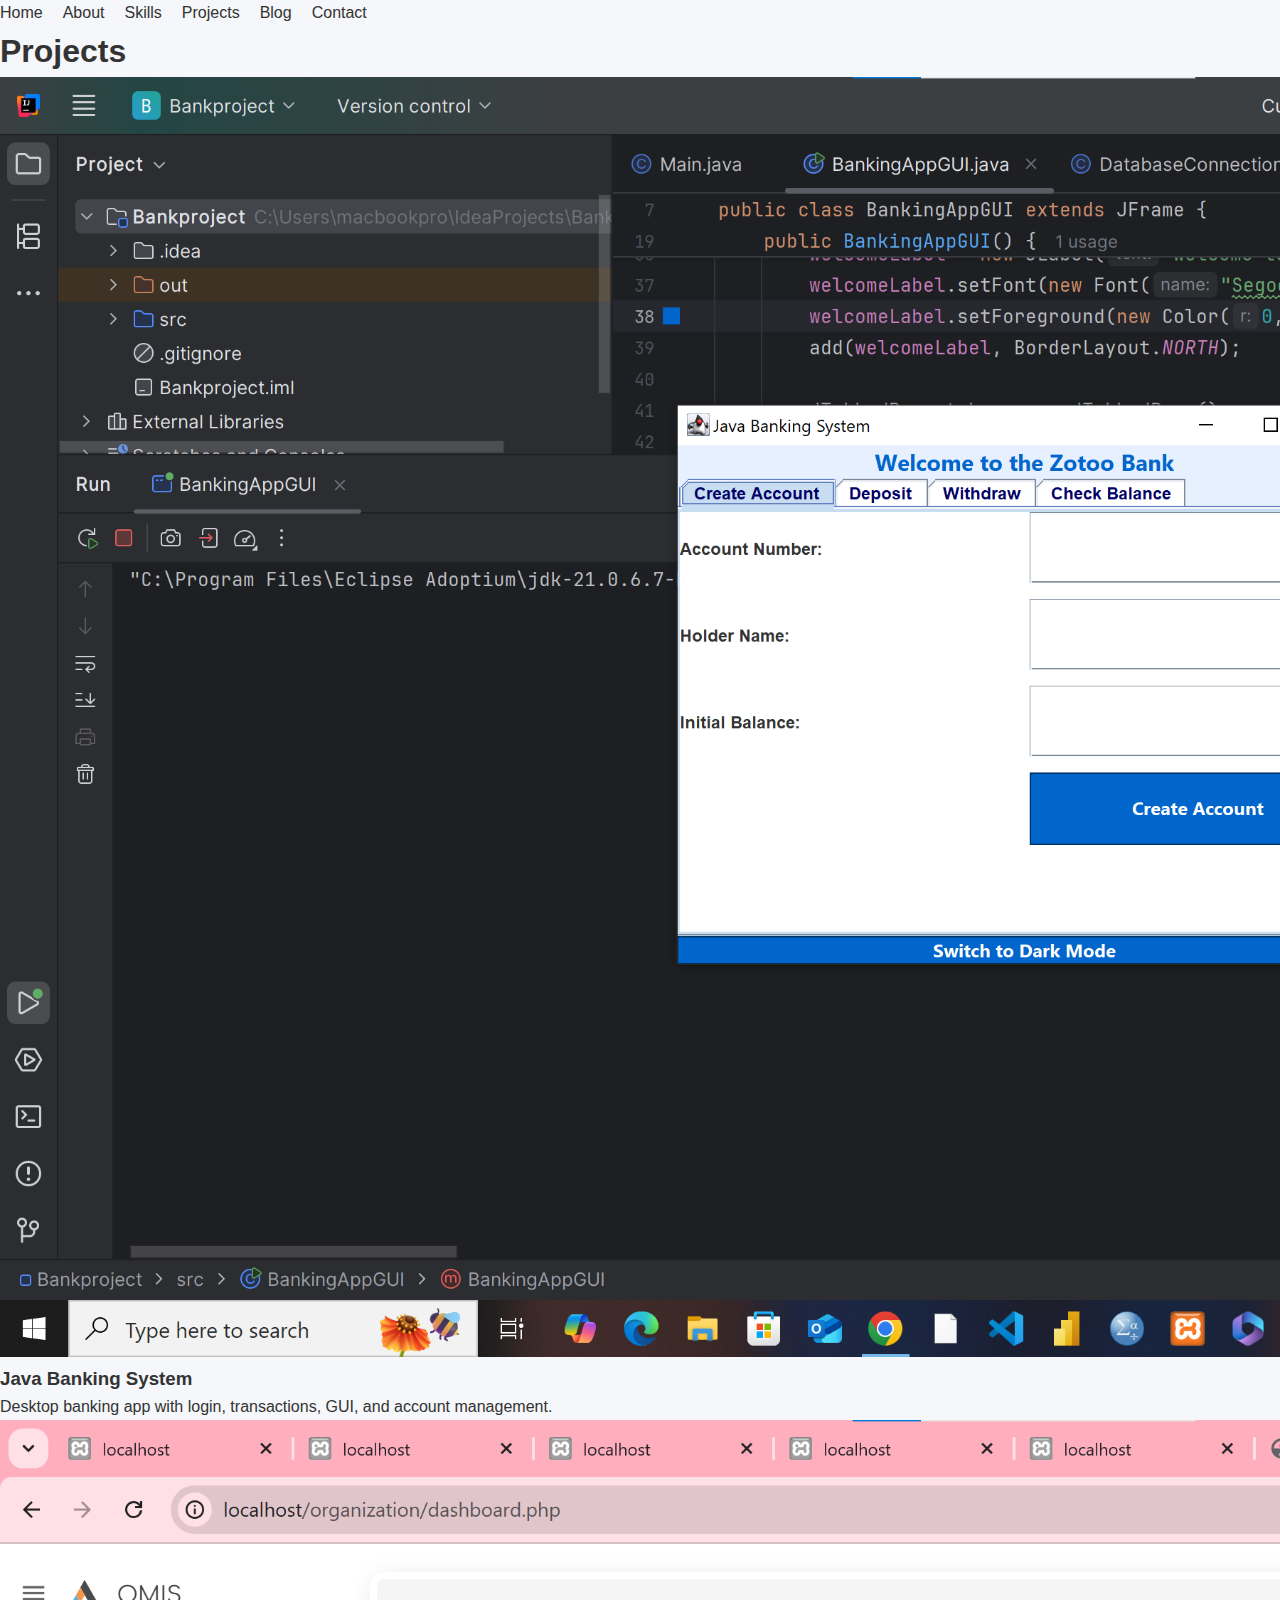
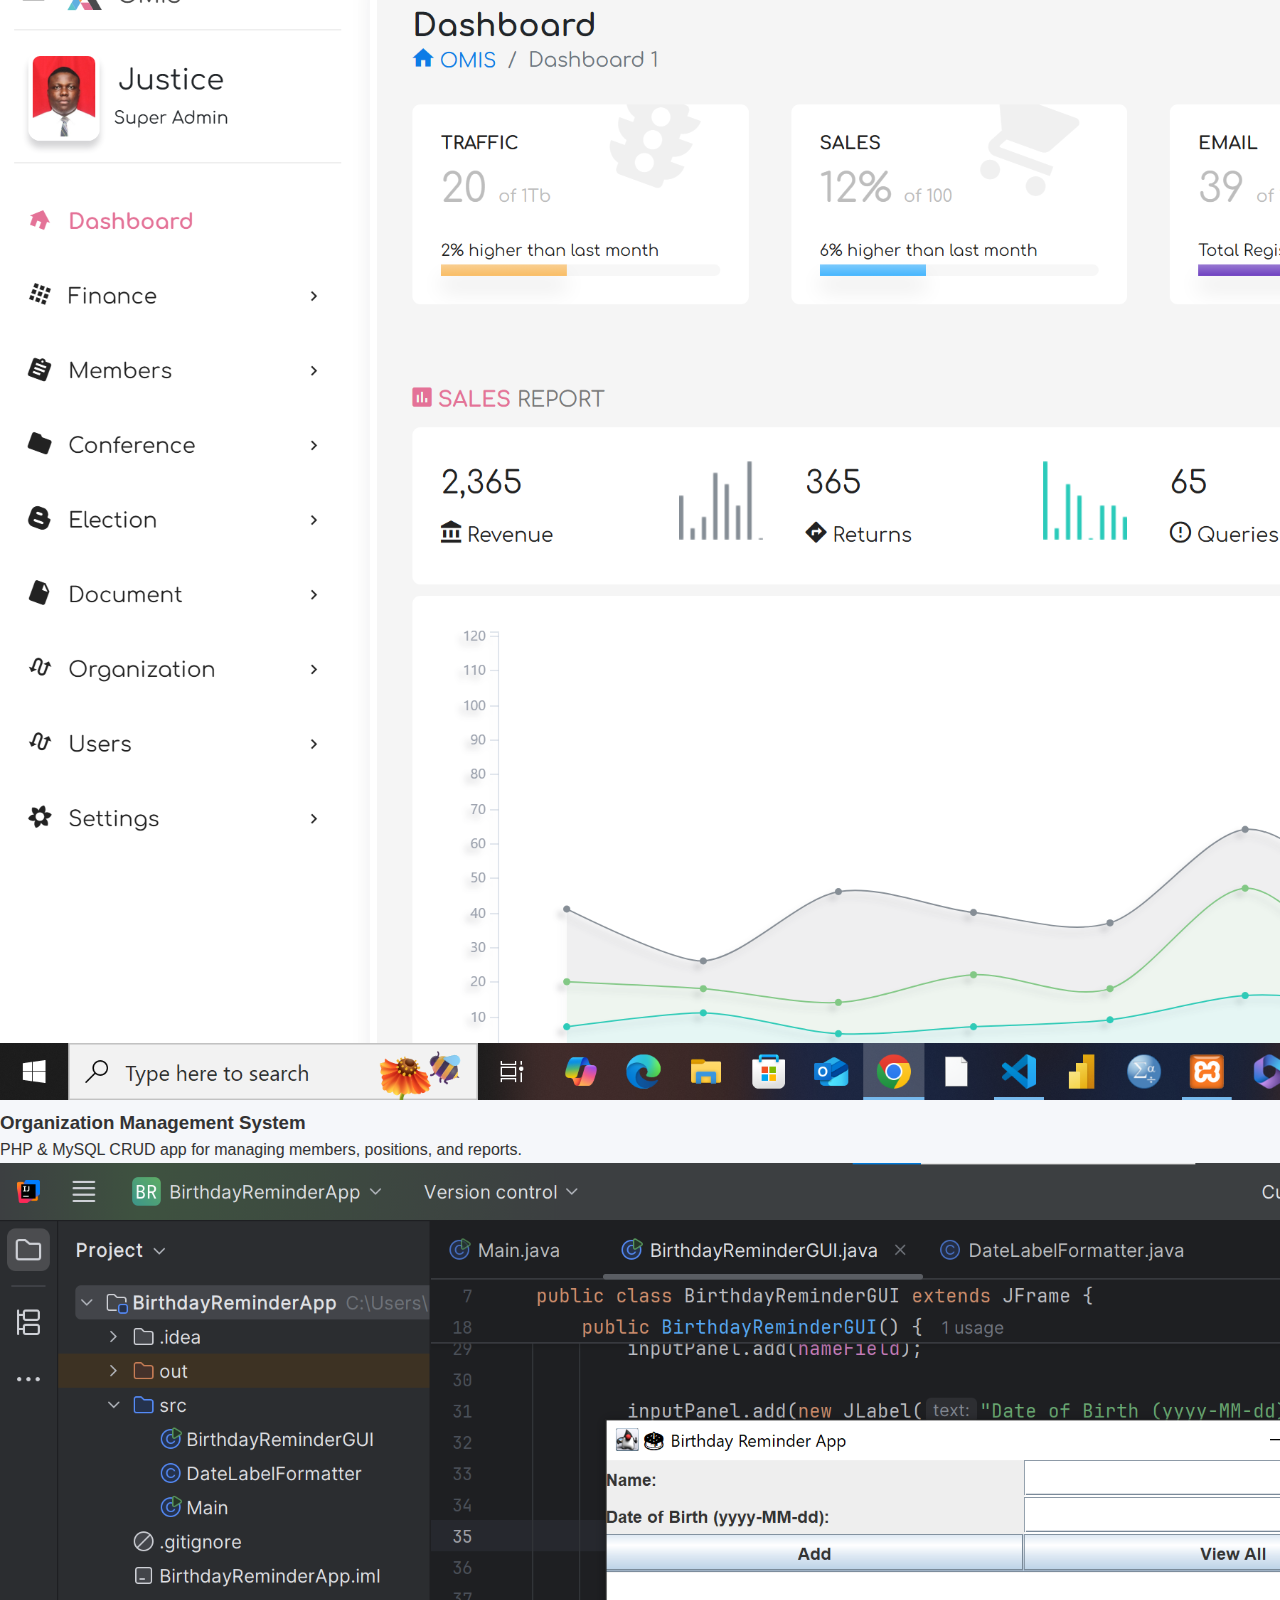
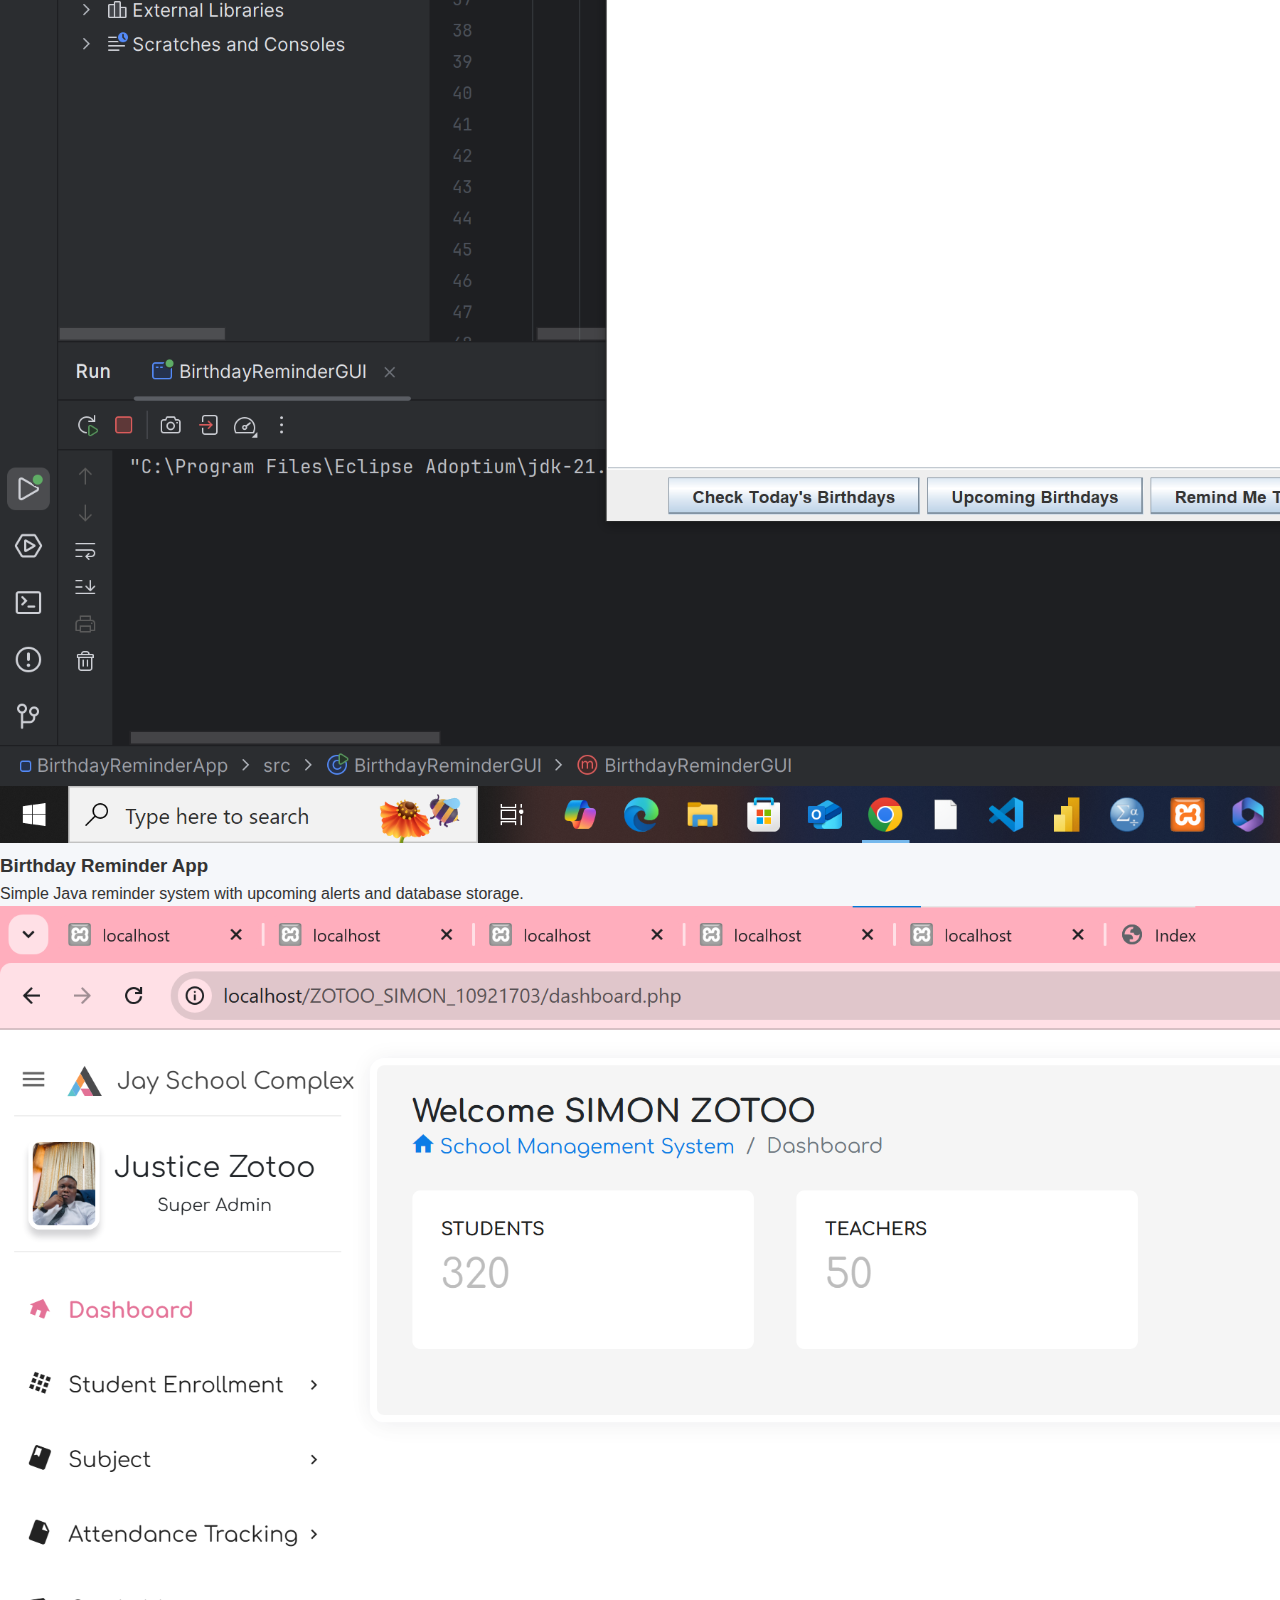
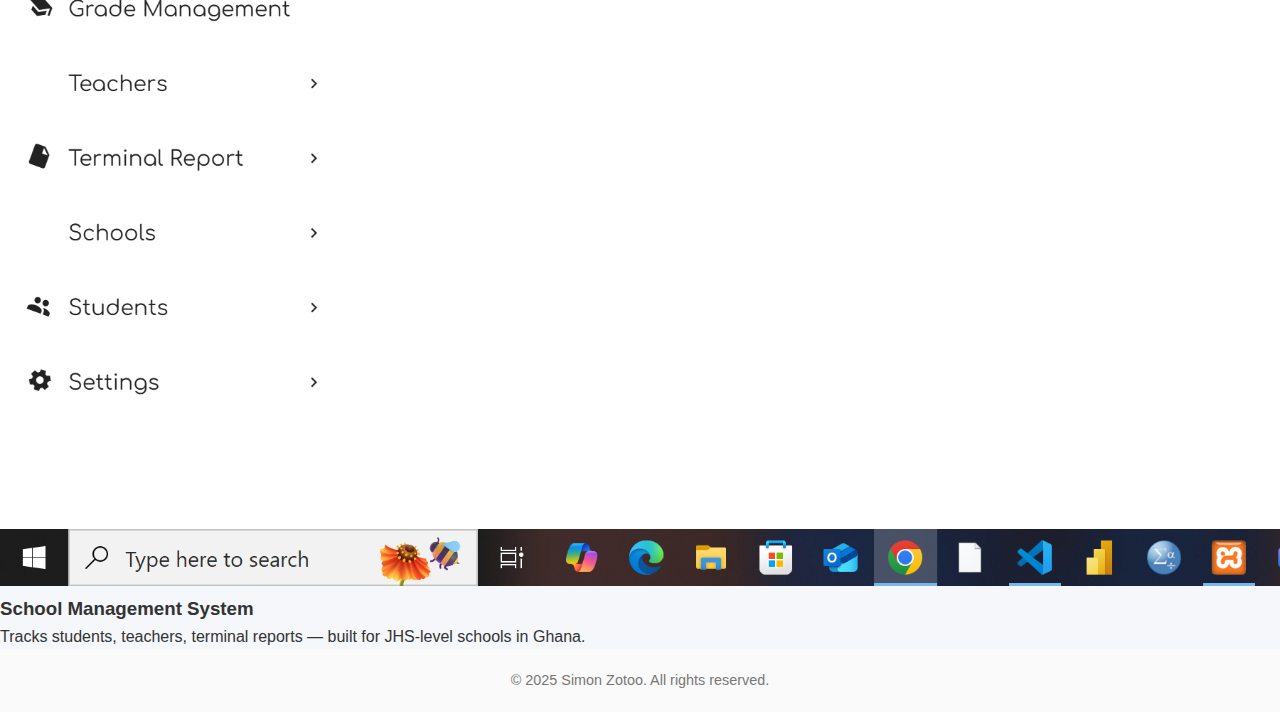
<file: projects.html>
<!DOCTYPE html>
<html lang="en">
<head>
  <meta charset="UTF-8" />
  <meta name="viewport" content="width=device-width, initial-scale=1.0" />  <title>Projects</title>
  <link rel="preconnect" href="https://fonts.googleapis.com">
  <link rel="preconnect" href="https://fonts.gstatic.com" crossorigin>
  <link href="https://fonts.googleapis.com/css2?family=Rubik:wght@400;500;600&display=swap" rel="stylesheet">
  <link rel="stylesheet" href="style.css" />
  <script defer>
    document.addEventListener('DOMContentLoaded', function() {
      const navToggle = document.querySelector('.nav-toggle');
      const navMenu = document.querySelector('.nav-menu');
      
      function toggleMenu() {
        navToggle.classList.toggle('active');
        navMenu.classList.toggle('active');
      }

      navToggle.addEventListener('click', toggleMenu);
      
      // Close menu when clicking a link
      document.querySelectorAll('.nav-menu a').forEach(link => {
        link.addEventListener('click', toggleMenu);
      });

      // Close menu when clicking outside
      document.addEventListener('click', function(e) {
        if (!navToggle.contains(e.target) && !navMenu.contains(e.target) && navMenu.classList.contains('active')) {
          toggleMenu();
        }
      });

      // Close menu when pressing Escape
      document.addEventListener('keydown', function(e) {
        if (e.key === 'Escape' && navMenu.classList.contains('active')) {
          toggleMenu();
        }
      });
    });
  </script>
</head>
<body>
<nav>
  <div class="nav-toggle">
    <span></span>
    <span></span>
    <span></span>
  </div>
  <ul class="nav-menu">
    <li><a href="index.html">Home</a></li>
    <li><a href="about.html">About</a></li>
    <li><a href="skills.html">Skills</a></li>
    <li><a href="projects.html">Projects</a></li>
    <li><a href="blog.html">Blog</a></li>
    <li><a href="contact.html">Contact</a></li>
  </ul>
</nav>

<main>
  <h1>Projects</h1>
  <div class="card-container">
    <div class="card">
      <img src="project_images/banking-system.png" alt="Java Banking System" class="card-img">
      <h3>Java Banking System</h3>
      <p>Desktop banking app with login, transactions, GUI, and account management.</p>
    </div>

    <div class="card">
      <img src="project_images/org-management.png" alt="Organization Manager" class="card-img">
      <h3>Organization Management System</h3>
      <p>PHP & MySQL CRUD app for managing members, positions, and reports.</p>
    </div>

    <div class="card">
      <img src="project_images/birthday-reminder.png" alt="Birthday Reminder App" class="card-img">
      <h3>Birthday Reminder App</h3>
      <p>Simple Java reminder system with upcoming alerts and database storage.</p>
    </div>

    <div class="card">
      <img src="project_images/school-management.png" alt="School Management" class="card-img">
      <h3>School Management System</h3>
      <p>Tracks students, teachers, terminal reports — built for JHS-level schools in Ghana.</p>
    </div>
  </div>
</main>

<footer>
  <p>&copy; 2025 Simon Zotoo. All rights reserved.</p>
</footer>

  <script defer>
document.addEventListener('DOMContentLoaded', function() {
  const navToggle = document.querySelector('.nav-toggle');
  const navMenu = document.querySelector('.nav-menu');

  function toggleMenu() {
    navToggle.classList.toggle('active');
    navMenu.classList.toggle('active');
  }

  navToggle.addEventListener('click', toggleMenu);

  // Close menu when clicking a link
  document.querySelectorAll('.nav-menu a').forEach(link => {
    link.addEventListener('click', toggleMenu);
  });

  // Close when clicking outside
  document.addEventListener('click', function(e) {
    if (!navToggle.contains(e.target) && !navMenu.contains(e.target)) {
      navToggle.classList.remove('active');
      navMenu.classList.remove('active');
    }
  });

  // Close when pressing Escape
  document.addEventListener('keydown', function(e) {
    if (e.key === 'Escape') {
      navToggle.classList.remove('active');
      navMenu.classList.remove('active');
    }
  });
});
</script>

</body>
</html>
</file>
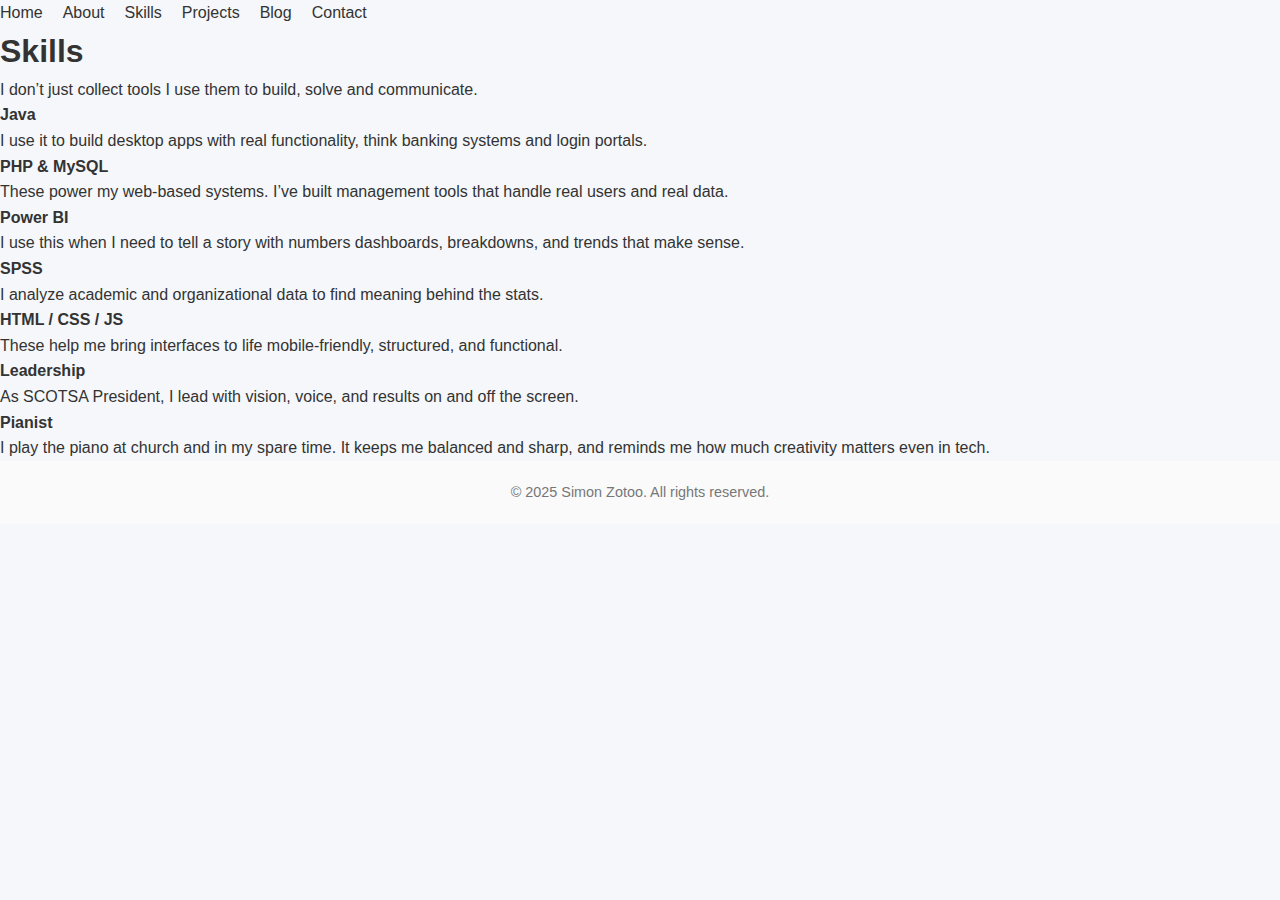
<file: skills.html>
<!DOCTYPE html>
<html lang="en">
<head>
  <meta charset="UTF-8" />
  <meta name="viewport" content="width=device-width, initial-scale=1.0" />  <title>Skills</title>
  <link rel="preconnect" href="https://fonts.googleapis.com">
  <link rel="preconnect" href="https://fonts.gstatic.com" crossorigin>
  <link href="https://fonts.googleapis.com/css2?family=Rubik:wght@400;500;600&display=swap" rel="stylesheet">
  <link rel="stylesheet" href="style.css" />
  <script defer>
    document.addEventListener('DOMContentLoaded', function() {
      const navToggle = document.querySelector('.nav-toggle');
      const navMenu = document.querySelector('.nav-menu');
      
      function toggleMenu() {
        navToggle.classList.toggle('active');
        navMenu.classList.toggle('active');
      }

      navToggle.addEventListener('click', toggleMenu);
      
      // Close menu when clicking a link
      document.querySelectorAll('.nav-menu a').forEach(link => {
        link.addEventListener('click', toggleMenu);
      });

      // Close menu when clicking outside
      document.addEventListener('click', function(e) {
        if (!navToggle.contains(e.target) && !navMenu.contains(e.target) && navMenu.classList.contains('active')) {
          toggleMenu();
        }
      });

      // Close menu when pressing Escape
      document.addEventListener('keydown', function(e) {
        if (e.key === 'Escape' && navMenu.classList.contains('active')) {
          toggleMenu();
        }
      });
    });
  </script>
</head>
<body>
<nav>
  <div class="nav-toggle">
    <span></span>
    <span></span>
    <span></span>
  </div>
  <ul class="nav-menu">
    <li><a href="index.html">Home</a></li>
    <li><a href="about.html">About</a></li>
    <li><a href="skills.html">Skills</a></li>
    <li><a href="projects.html">Projects</a></li>
    <li><a href="blog.html">Blog</a></li>
    <li><a href="contact.html">Contact</a></li>
  </ul>
</nav>

<main>
  <h1>Skills</h1>

  <p>I don’t just collect tools I use them to build, solve and communicate.</p>

  <div class="card-container">

    <div class="card">
      <strong>Java</strong><br>
      I use it to build desktop apps with real functionality, think banking systems and login portals.
    </div>

    <div class="card">
      <strong>PHP & MySQL</strong><br>
      These power my web-based systems. I’ve built management tools that handle real users and real data.
    </div>

    <div class="card">
      <strong>Power BI</strong><br>
      I use this when I need to tell a story with numbers  dashboards, breakdowns, and trends that make sense.
    </div>

    <div class="card">
      <strong>SPSS</strong><br>
      I analyze academic and organizational data to find meaning behind the stats.
    </div>

    <div class="card">
      <strong>HTML / CSS / JS</strong><br>
      These help me bring interfaces to life mobile-friendly, structured, and functional.
    </div>

    <div class="card">
      <strong>Leadership</strong><br>
      As SCOTSA President, I lead with vision, voice, and results on and off the screen.
    </div>
    
    <div class="card">
  <strong>Pianist</strong><br>
  I play the piano at church and in my spare time. It keeps me balanced and sharp, and reminds me how much creativity matters even in tech.
</div>

  </div>
</main>

<footer>
  <p>&copy; 2025 Simon Zotoo. All rights reserved.</p>
</footer>

  <script defer>
document.addEventListener('DOMContentLoaded', function() {
  const navToggle = document.querySelector('.nav-toggle');
  const navMenu = document.querySelector('.nav-menu');

  function toggleMenu() {
    navToggle.classList.toggle('active');
    navMenu.classList.toggle('active');
  }

  navToggle.addEventListener('click', toggleMenu);

  // Close menu when clicking a link
  document.querySelectorAll('.nav-menu a').forEach(link => {
    link.addEventListener('click', toggleMenu);
  });

  // Close when clicking outside
  document.addEventListener('click', function(e) {
    if (!navToggle.contains(e.target) && !navMenu.contains(e.target)) {
      navToggle.classList.remove('active');
      navMenu.classList.remove('active');
    }
  });

  // Close when pressing Escape
  document.addEventListener('keydown', function(e) {
    if (e.key === 'Escape') {
      navToggle.classList.remove('active');
      navMenu.classList.remove('active');
    }
  });
});
</script>

</body>
</html>
</file>
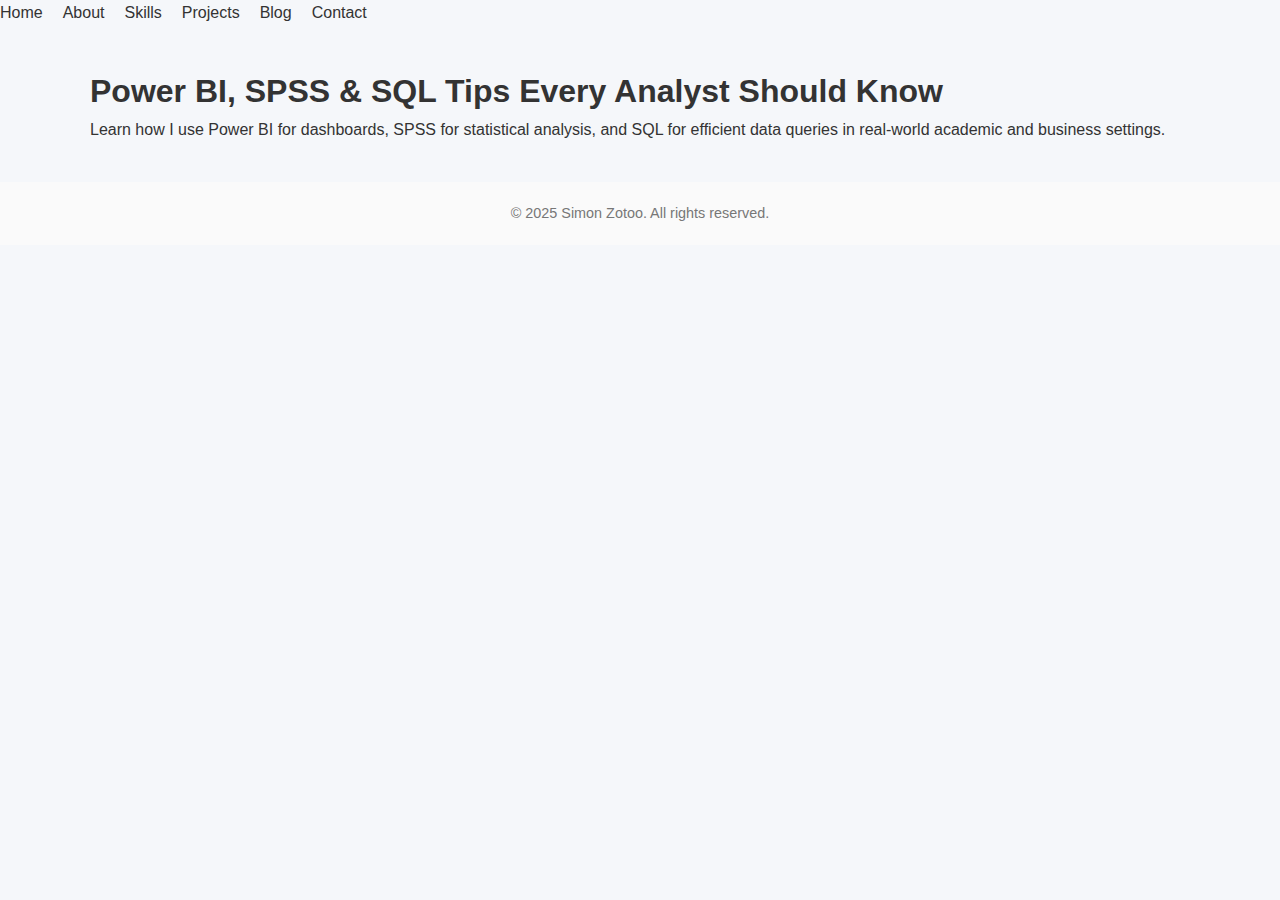
<file: blog/data-analytics-powerbi-spss-sql.html>
<!DOCTYPE html>
<html lang="en">
<head>
  <meta charset="UTF-8" />
  <meta name="viewport" content="width=device-width, initial-scale=1.0" />
  <title>Power BI, SPSS & SQL Tips Every Analyst Should Know</title>
  <link rel="preconnect" href="https://fonts.googleapis.com">
  <link rel="preconnect" href="https://fonts.gstatic.com" crossorigin>
  <link href="https://fonts.googleapis.com/css2?family=Rubik:wght@400;500;600&display=swap" rel="stylesheet">
  <link rel="stylesheet" href="../style.css">  <script defer>
    document.addEventListener('DOMContentLoaded', function() {
      const navToggle = document.querySelector('.nav-toggle');
      const navMenu = document.querySelector('.nav-menu');
      
      function toggleMenu() {
        navToggle.classList.toggle('active');
        navMenu.classList.toggle('active');
      }

      navToggle.addEventListener('click', toggleMenu);
      
      // Close menu when clicking a link
      document.querySelectorAll('.nav-menu a').forEach(link => {
        link.addEventListener('click', toggleMenu);
      });

      // Close menu when clicking outside
      document.addEventListener('click', function(e) {
        if (!navToggle.contains(e.target) && !navMenu.contains(e.target) && navMenu.classList.contains('active')) {
          toggleMenu();
        }
      });

      // Close menu when pressing Escape
      document.addEventListener('keydown', function(e) {
        if (e.key === 'Escape' && navMenu.classList.contains('active')) {
          toggleMenu();
        }
      });
    });
  </script>
</head>
<body>
  <nav>
    <div class="nav-toggle">
      <span></span>
      <span></span>
      <span></span>
    </div>
    <ul class="nav-menu">
      <li><a href="../index.html">Home</a></li>
      <li><a href="../about.html">About</a></li>
      <li><a href="../skills.html">Skills</a></li>
      <li><a href="../projects.html">Projects</a></li>
      <li><a href="../blog.html">Blog</a></li>
      <li><a href="../contact.html">Contact</a></li>
    </ul>
  </nav>
  <div class="container">
    <h1>Power BI, SPSS & SQL Tips Every Analyst Should Know</h1>    <p>Learn how I use Power BI for dashboards, SPSS for statistical analysis, and SQL for efficient data queries in real-world academic and business settings.</p>
  </div>

  <footer>
    <p>&copy; 2025 Simon Zotoo. All rights reserved.</p>
  </footer>
</body>
</html>
</file>
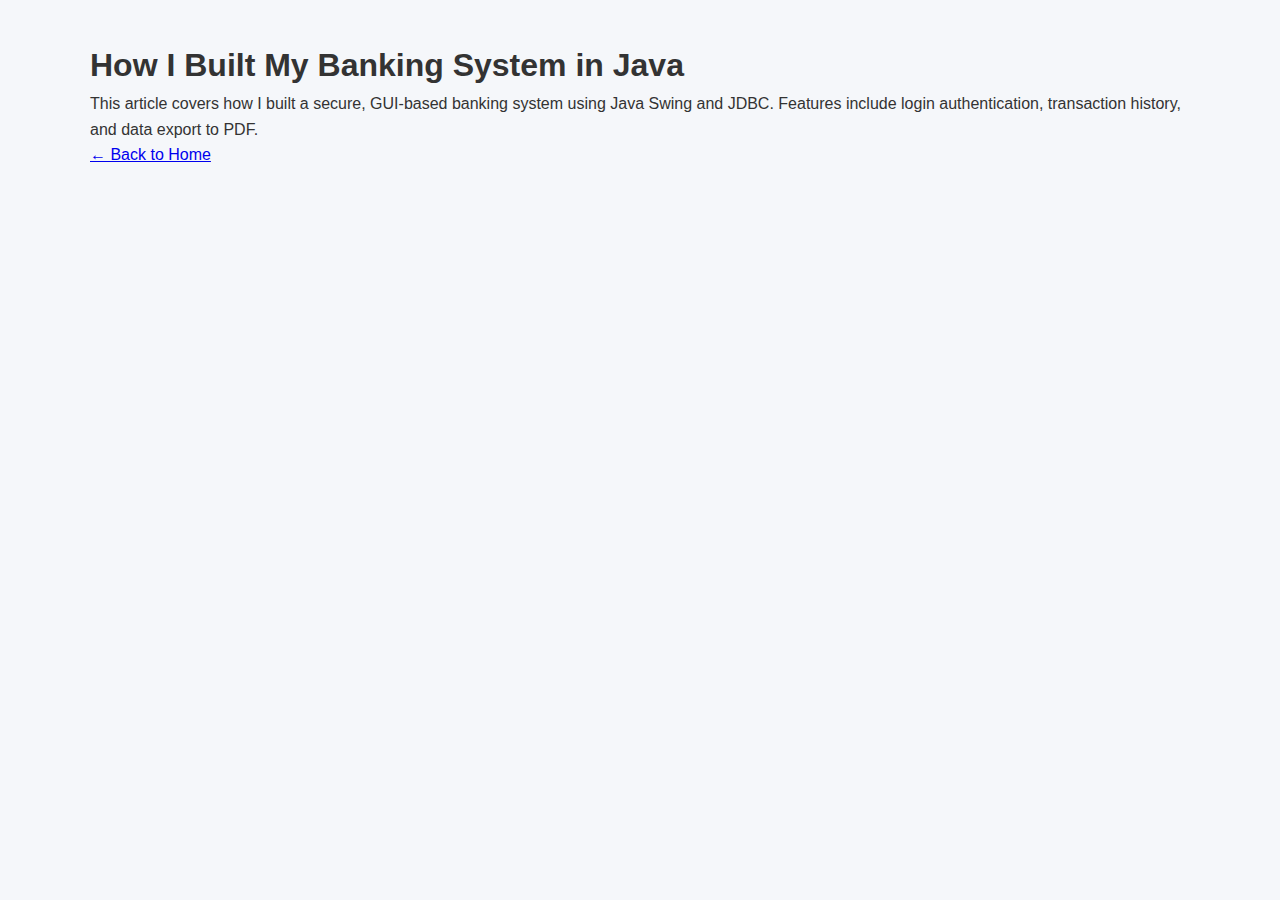
<file: blog/java-banking.html>
<!DOCTYPE html>
<html lang="en">
<head>
  <meta charset="UTF-8" />
  <meta name="viewport" content="width=device-width, initial-scale=1.0" />
  <title>How I Built My Banking System in Java</title>
  <link rel="stylesheet" href="../style.css">
</head>
<body>
  <div class="container">
    <h1>How I Built My Banking System in Java</h1>
    <p>This article covers how I built a secure, GUI-based banking system using Java Swing and JDBC. Features include login authentication, transaction history, and data export to PDF.</p>
    <p><a href="../index.html">← Back to Home</a></p>
  </div>
</body>
</html>
</file>
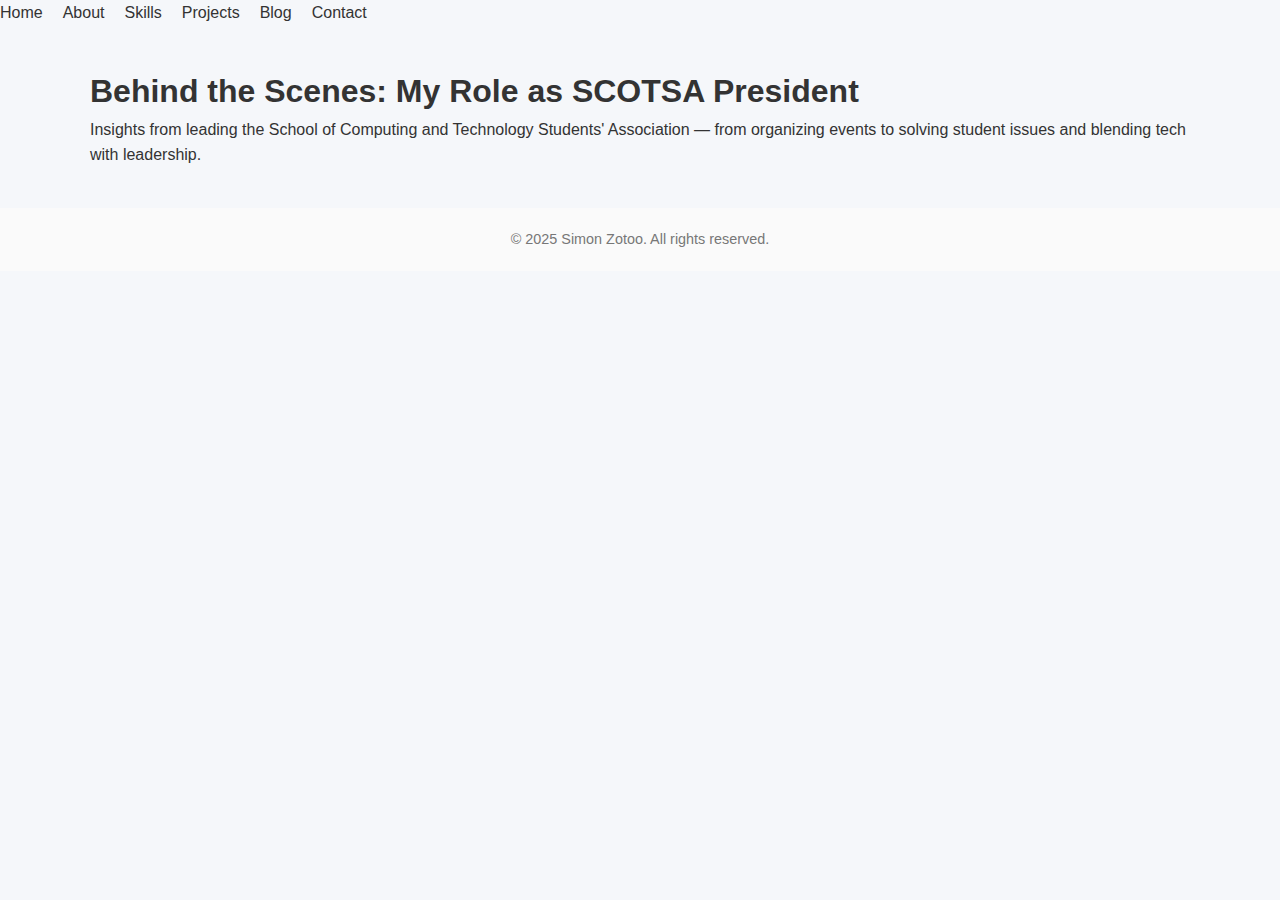
<file: blog/scotsa-leadership.html>
<!DOCTYPE html>
<html lang="en">
<head>
  <meta charset="UTF-8" />
  <meta name="viewport" content="width=device-width, initial-scale=1.0" />
  <title>SCOTSA Leadership</title>
  <link rel="preconnect" href="https://fonts.googleapis.com">
  <link rel="preconnect" href="https://fonts.gstatic.com" crossorigin>
  <link href="https://fonts.googleapis.com/css2?family=Rubik:wght@400;500;600&display=swap" rel="stylesheet">
  <link rel="stylesheet" href="../style.css" />
</head>
<body>
  <nav>
    <div class="nav-toggle">
      <span></span>
      <span></span>
      <span></span>
    </div>
    <ul class="nav-menu">
      <li><a href="../index.html">Home</a></li>
      <li><a href="../about.html">About</a></li>
      <li><a href="../skills.html">Skills</a></li>
      <li><a href="../projects.html">Projects</a></li>
      <li><a href="../blog.html">Blog</a></li>
      <li><a href="../contact.html">Contact</a></li>
    </ul>
  </nav>

  <div class="container">
    <h1>Behind the Scenes: My Role as SCOTSA President</h1>
    <p>Insights from leading the School of Computing and Technology Students' Association — from organizing events to solving student issues and blending tech with leadership.</p>
  </div>

  <footer>
    <p>&copy; 2025 Simon Zotoo. All rights reserved.</p>
  </footer>
  <script src="../script.js"></script>
</body>
</html>
</file>
<file: style.css>
/* General Reset */
* {
  margin: 0;
  padding: 0;
  box-sizing: border-box;
  font-family: 'Segoe UI', Tahoma, Geneva, Verdana, sans-serif;
}

body {
  background-color: #f5f7fa;
  color: #333;
  line-height: 1.6;
  transition: background 0.3s ease, color 0.3s ease;
}

.container {
  width: 90%;
  max-width: 1100px;
  margin: auto;
  padding: 40px 0;
}

header {
  background: #fff;
  box-shadow: 0 2px 4px rgba(0,0,0,0.1);
  padding: 20px 0;
  position: sticky;
  top: 0;
  z-index: 1000;
}

header .container {
  display: flex;
  justify-content: space-between;
  align-items: center;
}

.logo {
  font-size: 24px;
  font-weight: bold;
  color: #1a73e8;
}

nav ul {
  display: flex;
  list-style: none;
  gap: 20px;
}

nav ul li a {
  text-decoration: none;
  color: #333;
  font-weight: 500;
  transition: color 0.2s ease;
}

nav ul li a:hover {
  color: #1a73e8;
}

#theme-toggle {
  background: none;
  border: none;
  font-size: 20px;
  cursor: pointer;
}

.hero {
  background: linear-gradient(to right, #4facfe, #00f2fe);
  color: white;
  text-align: center;
  padding: 60px 20px;
}

.hero .profile-pic {
  width: 120px;
  height: 120px;
  border-radius: 50%;
  object-fit: cover;
  margin-bottom: 20px;
  border: 3px solid white;
}

.hero h2 {
  font-size: 2.5rem;
}

.hero p {
  font-size: 1.2rem;
  margin: 10px 0 20px;
}

.btn {
  background: #fff;
  color: #0078d7;
  padding: 12px 25px;
  text-decoration: none;
  font-weight: bold;
  border-radius: 6px;
  margin: 5px;
  transition: background 0.3s ease, color 0.3s ease;
}

.btn:hover {
  background: #e6e6e6;
}

.btn.alt {
  background: transparent;
  border: 2px solid #fff;
  color: #fff;
}

section h2 {
  font-size: 2rem;
  color: #1a1a1a;
  margin-bottom: 20px;
}

.about p, .contact p {
  margin-bottom: 10px;
}

.skill-list {
  display: flex;
  flex-wrap: wrap;
  gap: 15px;
  list-style: none;
}

.skill-list li {
  background: #e0e0e0;
  padding: 10px 20px;
  border-radius: 20px;
  font-weight: 500;
}

.project-grid {
  display: grid;
  grid-template-columns: repeat(auto-fit, minmax(250px, 1fr));
  gap: 20px;
}

.project-card {
  background: #fff;
  padding: 20px;
  border-radius: 10px;
  box-shadow: 0 2px 10px rgba(0,0,0,0.05);
  transition: transform 0.3s ease;
}

.project-card:hover {
  transform: translateY(-5px);
}

form input, form textarea {
  width: 100%;
  padding: 10px;
  margin-bottom: 15px;
  border: 1px solid #ccc;
  border-radius: 6px;
}

form button {
  background: #0078d7;
  color: #fff;
  border: none;
  padding: 12px 25px;
  font-weight: bold;
  border-radius: 6px;
  cursor: pointer;
}

footer {
  text-align: center;
  padding: 20px 0;
  background: #fafafa;
  font-size: 0.9rem;
  color: #777;
}

/* Dark Theme */
body.dark {
  background: #1e1e1e;
  color: #f0f0f0;
}

body.dark header, body.dark .project-card {
  background: #2a2a2a;
}

body.dark .btn.alt {
  border-color: #f0f0f0;
}

body.dark nav ul li a:hover {
  color: #00f2fe;
}

body.dark footer {
  background: #111;
  color: #aaa;
}

/* Responsive Styles */
@media screen and (max-width: 768px) {
  nav ul {
    flex-direction: column;
    gap: 10px;
    padding: 10px 0;
  }

  .hero {
    flex-direction: column;
    text-align: center;
    padding: 20px;
  }

  .hero img {
    max-width: 80%;
    margin: 0 auto 20px;
    display: block;
  }

  .section {
    padding: 40px 20px;
  }

  .skills, .projects, .blog, .contact {
    text-align: center;
  }
}

/* Logo/Image Fix */
.hero img {
  max-width: 300px;
  height: auto;
  border-radius: 10px;
  margin-right: 20px;
}
</file>
